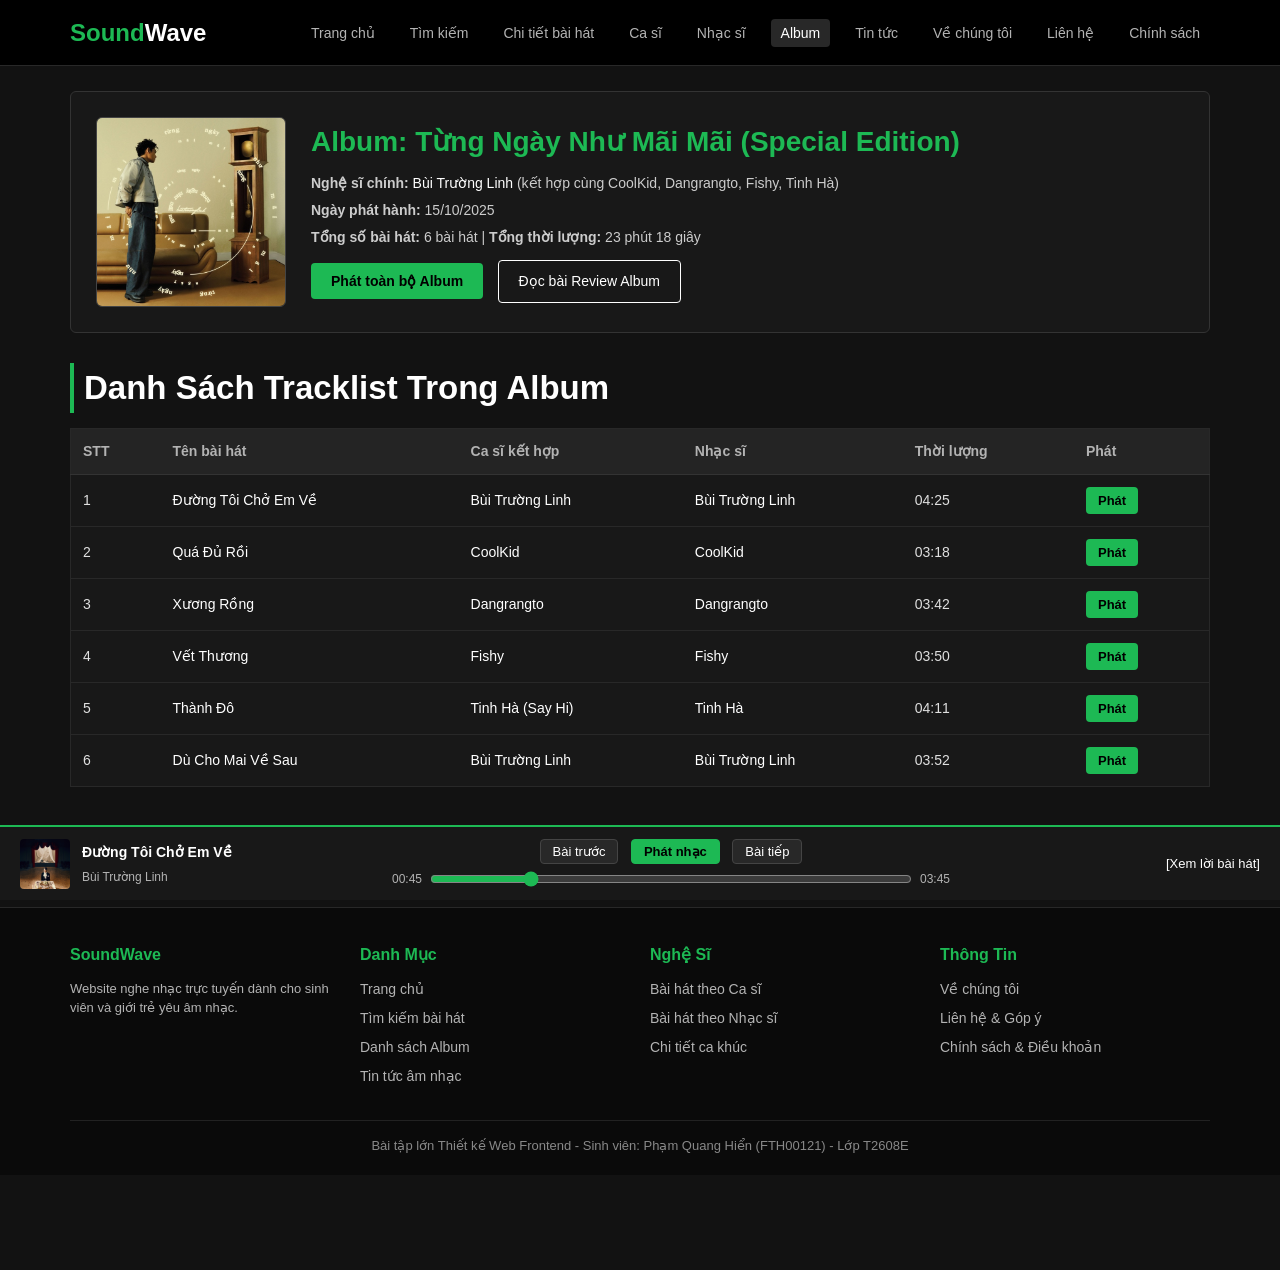
<file: album-songs.html>
<!DOCTYPE html>
<html lang="vi">
<head>
    <meta charset="UTF-8">
    <meta name="viewport" content="width=device-width, initial-scale=1.0">
    <title>SoundWave - Bài Hát Theo Album</title>
    <link rel="stylesheet" href="css/style.css">
</head>
<body>

    <header>
        <div class="container header-inner">
            <a href="index.html" class="logo">Sound<span>Wave</span></a>
            <button class="nut-menu-mobile" onclick="moMenuMobile()">Menu</button>
            <nav>
                <ul id="menu-chinh">
                    <li><a href="index.html">Trang chủ</a></li>
                    <li><a href="search.html">Tìm kiếm</a></li>
                    <li><a href="song-detail.html">Chi tiết bài hát</a></li>
                    <li><a href="artist-songs.html">Ca sĩ</a></li>
                    <li><a href="composer-songs.html">Nhạc sĩ</a></li>
                    <li><a href="album-songs.html" class="active">Album</a></li>
                    <li><a href="detail.html">Tin tức</a></li>
                    <li><a href="about.html">Về chúng tôi</a></li>
                    <li><a href="contact.html">Liên hệ</a></li>
                    <li><a href="policy-terms.html">Chính sách</a></li>
                </ul>
            </nav>
        </div>
    </header>

    <main class="container">
        <section class="thong-tin-dau-trang">
            <img src="img/tung-ngay-nhu-mai-mai.jpg" alt="Bìa Album" class="anh-bia-lon">
            <div class="chi-tiet-phai">
                <h1>Album: Từng Ngày Như Mãi Mãi (Special Edition)</h1>
                <p><strong>Nghệ sĩ chính:</strong> <a href="artist-songs.html">Bùi Trường Linh</a> (kết hợp cùng CoolKid, Dangrangto, Fishy, Tinh Hà)</p>
                <p><strong>Ngày phát hành:</strong> 15/10/2025</p>
                <p><strong>Tổng số bài hát:</strong> 6 bài hát | <strong>Tổng thời lượng:</strong> 23 phút 18 giây</p>
                <div style="margin-top: 12px;">
                    <button class="btn" onclick="phatNhac('Đường Tôi Chở Em Về', 'Bùi Trường Linh', 'img/som-nhu-vay.jpg')">Phát toàn bộ Album</button>
                    <a href="detail.html" class="btn-outline">Đọc bài Review Album</a>
                </div>
            </div>
        </section>

        <section>
            <div class="tieu-de-muc">
                <h2>Danh Sách Tracklist Trong Album</h2>
            </div>
            <table class="bang-nhac">
                <thead>
                    <tr>
                        <th>STT</th>
                        <th>Tên bài hát</th>
                        <th>Ca sĩ kết hợp</th>
                        <th>Nhạc sĩ</th>
                        <th>Thời lượng</th>
                        <th>Phát</th>
                    </tr>
                </thead>
                <tbody>
                    <tr>
                        <td>1</td>
                        <td><a href="song-detail.html">Đường Tôi Chở Em Về</a></td>
                        <td><a href="artist-songs.html">Bùi Trường Linh</a></td>
                        <td><a href="composer-songs.html">Bùi Trường Linh</a></td>
                        <td>04:25</td>
                        <td><button class="nut-play-nho" onclick="phatNhac('Đường Tôi Chở Em Về', 'Bùi Trường Linh', 'img/som-nhu-vay.jpg')">Phát</button></td>
                    </tr>
                    <tr>
                        <td>2</td>
                        <td><a href="song-detail.html">Quá Đủ Rồi</a></td>
                        <td><a href="artist-songs.html">CoolKid</a></td>
                        <td><a href="composer-songs.html">CoolKid</a></td>
                        <td>03:18</td>
                        <td><button class="nut-play-nho" onclick="phatNhac('Quá Đủ Rồi', 'CoolKid', 'img/coolkid-gia-nhu.jpg')">Phát</button></td>
                    </tr>
                    <tr>
                        <td>3</td>
                        <td><a href="song-detail.html">Xương Rồng</a></td>
                        <td><a href="artist-songs.html">Dangrangto</a></td>
                        <td><a href="composer-songs.html">Dangrangto</a></td>
                        <td>03:42</td>
                        <td><button class="nut-play-nho" onclick="phatNhac('Xương Rồng', 'Dangrangto', 'img/xuong-rong.jpg')">Phát</button></td>
                    </tr>
                    <tr>
                        <td>4</td>
                        <td><a href="song-detail.html">Vết Thương</a></td>
                        <td><a href="artist-songs.html">Fishy</a></td>
                        <td><a href="composer-songs.html">Fishy</a></td>
                        <td>03:50</td>
                        <td><button class="nut-play-nho" onclick="phatNhac('Vết Thương', 'Fishy', 'img/fishy-de-quen-em.jpg')">Phát</button></td>
                    </tr>
                    <tr>
                        <td>5</td>
                        <td><a href="song-detail.html">Thành Đô</a></td>
                        <td><a href="artist-songs.html">Tinh Hà (Say Hi)</a></td>
                        <td><a href="composer-songs.html">Tinh Hà</a></td>
                        <td>04:11</td>
                        <td><button class="nut-play-nho" onclick="phatNhac('Thành Đô', 'Tinh Hà', 'img/tinh-ha-say-hi.jpg')">Phát</button></td>
                    </tr>
                    <tr>
                        <td>6</td>
                        <td><a href="song-detail.html">Dù Cho Mai Về Sau</a></td>
                        <td><a href="artist-songs.html">Bùi Trường Linh</a></td>
                        <td><a href="composer-songs.html">Bùi Trường Linh</a></td>
                        <td>03:52</td>
                        <td><button class="nut-play-nho" onclick="phatNhac('Dù Cho Mai Về Sau', 'Bùi Trường Linh', 'img/du-cho-mai-ve-sau.jpg')">Phát</button></td>
                    </tr>
                </tbody>
            </table>
        </section>
    </main>
    <footer>
        <div class="container">
            <div class="footer-cols">
                <div class="footer-col">
                    <h4>SoundWave</h4>
                    <p style="font-size: 13px; color: #b3b3b3;">Website nghe nhạc trực tuyến dành cho sinh viên và giới trẻ yêu âm nhạc.</p>
                </div>
                <div class="footer-col">
                    <h4>Danh Mục</h4>
                    <ul>
                        <li><a href="index.html">Trang chủ</a></li>
                        <li><a href="search.html">Tìm kiếm bài hát</a></li>
                        <li><a href="album-songs.html">Danh sách Album</a></li>
                        <li><a href="detail.html">Tin tức âm nhạc</a></li>
                    </ul>
                </div>
                <div class="footer-col">
                    <h4>Nghệ Sĩ</h4>
                    <ul>
                        <li><a href="artist-songs.html">Bài hát theo Ca sĩ</a></li>
                        <li><a href="composer-songs.html">Bài hát theo Nhạc sĩ</a></li>
                        <li><a href="song-detail.html">Chi tiết ca khúc</a></li>
                    </ul>
                </div>
                <div class="footer-col">
                    <h4>Thông Tin</h4>
                    <ul>
                        <li><a href="about.html">Về chúng tôi</a></li>
                        <li><a href="contact.html">Liên hệ & Góp ý</a></li>
                        <li><a href="policy-terms.html">Chính sách & Điều khoản</a></li>
                    </ul>
                </div>
            </div>
            <div class="ban-quyen">
                <p>Bài tập lớn Thiết kế Web Frontend - Sinh viên: Phạm Quang Hiển (FTH00121) - Lớp T2608E</p>
            </div>
        </div>
    </footer>

    <aside class="thanh-nhac-day">
        <div class="player-trai">
            <img id="player-anh" src="img/som-nhu-vay.jpg" alt="Ảnh bài hát">
            <div>
                <div><a href="song-detail.html" id="player-ten-bai" style="font-weight: bold; font-size: 14px;">Đường Tôi Chở Em Về</a></div>
                <div><a href="artist-songs.html" id="player-ca-si" style="font-size: 12px; color: #b3b3b3;">Bùi Trường Linh</a></div>
            </div>
        </div>
        <div class="player-giua">
            <div class="cum-nut-player">
                <button onclick="phatNhac('Quá Đủ Rồi', 'CoolKid', 'img/coolkid-gia-nhu.jpg')">Bài trước</button>
                <button id="nut-play-chinh" class="nut-chinh" onclick="bamNutPlay()">Phát nhạc</button>
                <button onclick="phatNhac('Xương Rồng', 'Dangrangto', 'img/xuong-rong.jpg')">Bài tiếp</button>
            </div>
            <div class="thanh-tien-trinh-box">
                <span id="thoi-gian-chay">00:45</span>
                <input type="range" id="thanh-tien-trinh" class="thanh-am-luong" min="0" max="225" value="45">
                <span>03:45</span>
            </div>
        </div>
        <div class="player-phai">
            <a href="song-detail.html">[Xem lời bài hát]</a>
        </div>
    </aside>

    <script src="js/main.js"></script>
</body>
</html>
</file>
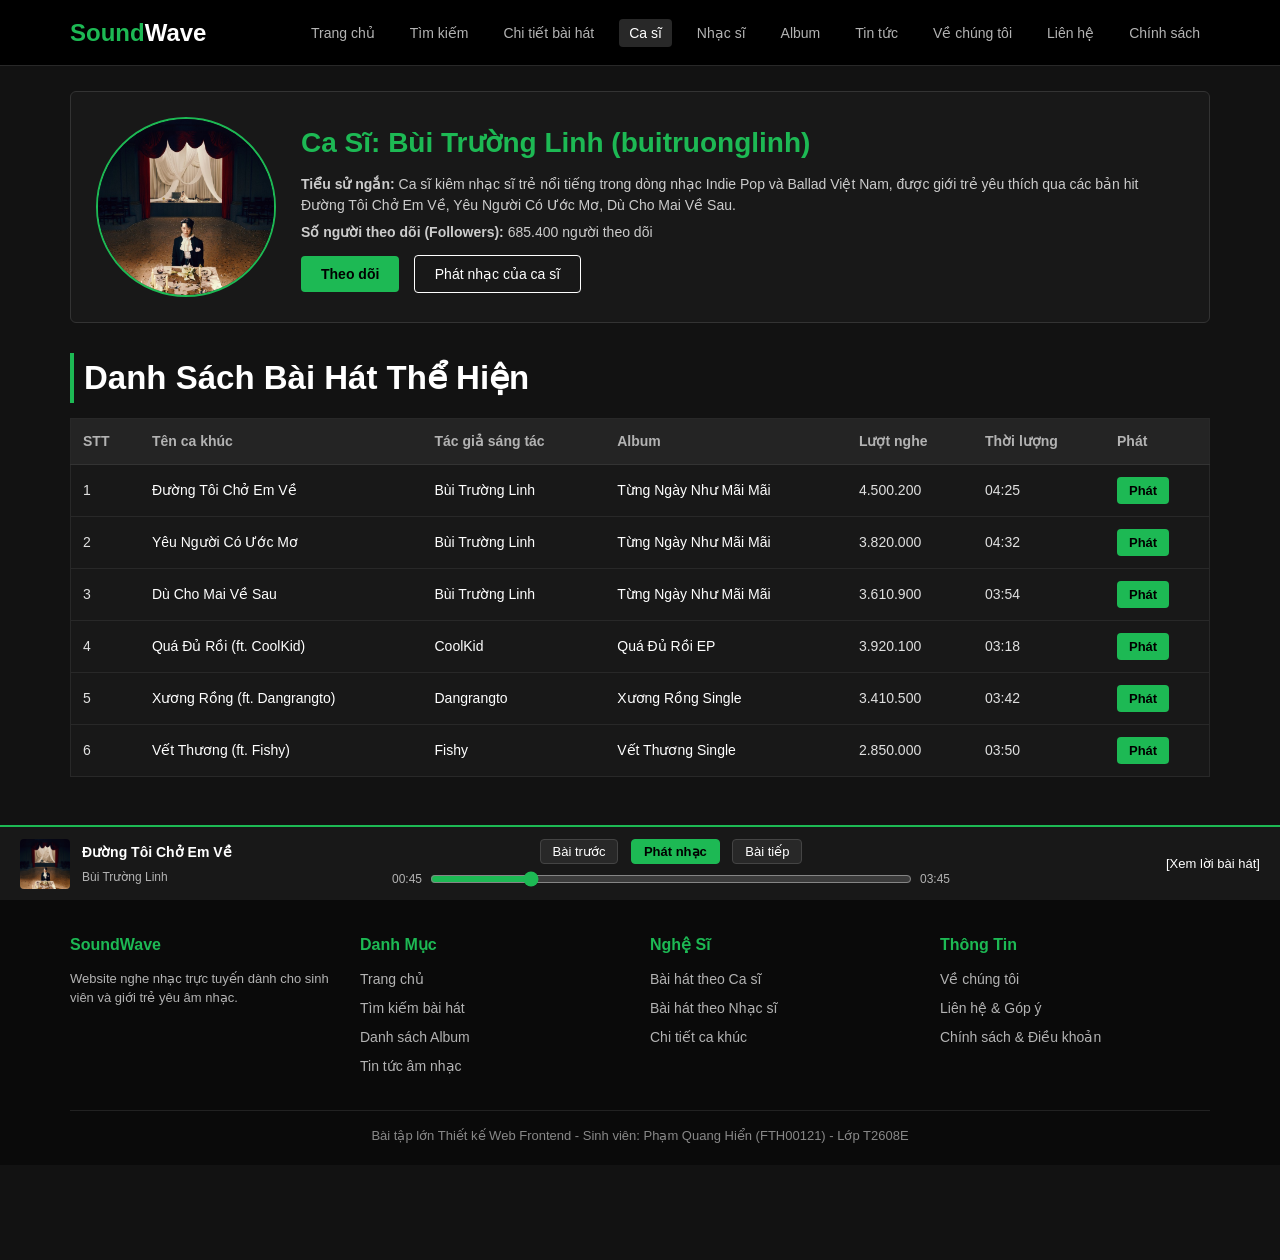
<file: artist-songs.html>
<!DOCTYPE html>
<html lang="vi">
<head>
    <meta charset="UTF-8">
    <meta name="viewport" content="width=device-width, initial-scale=1.0">
    <title>SoundWave - Bài Hát Theo Ca Sĩ</title>
    <link rel="stylesheet" href="css/style.css">
</head>
<body>

    <header>
        <div class="container header-inner">
            <a href="index.html" class="logo">Sound<span>Wave</span></a>
            <button class="nut-menu-mobile" onclick="moMenuMobile()">Menu</button>
            <nav>
                <ul id="menu-chinh">
                    <li><a href="index.html">Trang chủ</a></li>
                    <li><a href="search.html">Tìm kiếm</a></li>
                    <li><a href="song-detail.html">Chi tiết bài hát</a></li>
                    <li><a href="artist-songs.html" class="active">Ca sĩ</a></li>
                    <li><a href="composer-songs.html">Nhạc sĩ</a></li>
                    <li><a href="album-songs.html">Album</a></li>
                    <li><a href="detail.html">Tin tức</a></li>
                    <li><a href="about.html">Về chúng tôi</a></li>
                    <li><a href="contact.html">Liên hệ</a></li>
                    <li><a href="policy-terms.html">Chính sách</a></li>
                </ul>
            </nav>
        </div>
    </header>

    <main class="container">
        <section class="thong-tin-dau-trang">
            <img src="img/som-nhu-vay.jpg" alt="Bùi Trường Linh" class="anh-tron-lon">
            <div class="chi-tiet-phai">
                <h1>Ca Sĩ: Bùi Trường Linh (buitruonglinh)</h1>
                <p><strong>Tiểu sử ngắn:</strong> Ca sĩ kiêm nhạc sĩ trẻ nổi tiếng trong dòng nhạc Indie Pop và Ballad Việt Nam, được giới trẻ yêu thích qua các bản hit Đường Tôi Chở Em Về, Yêu Người Có Ước Mơ, Dù Cho Mai Về Sau.</p>
                <p><strong>Số người theo dõi (Followers):</strong> 685.400 người theo dõi</p>
                <div style="margin-top: 12px;">
                    <button class="btn" onclick="theoDoiCaSi(this)">Theo dõi</button>
                    <button class="btn-outline" onclick="phatNhac('Đường Tôi Chở Em Về', 'Bùi Trường Linh', 'img/som-nhu-vay.jpg')">Phát nhạc của ca sĩ</button>
                </div>
            </div>
        </section>

        <section>
            <div class="tieu-de-muc">
                <h2>Danh Sách Bài Hát Thể Hiện</h2>
            </div>
            <table class="bang-nhac">
                <thead>
                    <tr>
                        <th>STT</th>
                        <th>Tên ca khúc</th>
                        <th>Tác giả sáng tác</th>
                        <th>Album</th>
                        <th>Lượt nghe</th>
                        <th>Thời lượng</th>
                        <th>Phát</th>
                    </tr>
                </thead>
                <tbody>
                    <tr>
                        <td>1</td>
                        <td><a href="song-detail.html">Đường Tôi Chở Em Về</a></td>
                        <td><a href="composer-songs.html">Bùi Trường Linh</a></td>
                        <td><a href="album-songs.html">Từng Ngày Như Mãi Mãi</a></td>
                        <td>4.500.200</td>
                        <td>04:25</td>
                        <td><button class="nut-play-nho" onclick="phatNhac('Đường Tôi Chở Em Về', 'Bùi Trường Linh', 'img/som-nhu-vay.jpg')">Phát</button></td>
                    </tr>
                    <tr>
                        <td>2</td>
                        <td><a href="song-detail.html">Yêu Người Có Ước Mơ</a></td>
                        <td><a href="composer-songs.html">Bùi Trường Linh</a></td>
                        <td><a href="album-songs.html">Từng Ngày Như Mãi Mãi</a></td>
                        <td>3.820.000</td>
                        <td>04:32</td>
                        <td><button class="nut-play-nho" onclick="phatNhac('Yêu Người Có Ước Mơ', 'Bùi Trường Linh', 'img/yeu-nguoi-co-uoc-mo.jpg')">Phát</button></td>
                    </tr>
                    <tr>
                        <td>3</td>
                        <td><a href="song-detail.html">Dù Cho Mai Về Sau</a></td>
                        <td><a href="composer-songs.html">Bùi Trường Linh</a></td>
                        <td><a href="album-songs.html">Từng Ngày Như Mãi Mãi</a></td>
                        <td>3.610.900</td>
                        <td>03:54</td>
                        <td><button class="nut-play-nho" onclick="phatNhac('Dù Cho Mai Về Sau', 'Bùi Trường Linh', 'img/du-cho-mai-ve-sau.jpg')">Phát</button></td>
                    </tr>
                    <tr>
                        <td>4</td>
                        <td><a href="song-detail.html">Quá Đủ Rồi (ft. CoolKid)</a></td>
                        <td><a href="composer-songs.html">CoolKid</a></td>
                        <td><a href="album-songs.html">Quá Đủ Rồi EP</a></td>
                        <td>3.920.100</td>
                        <td>03:18</td>
                        <td><button class="nut-play-nho" onclick="phatNhac('Quá Đủ Rồi', 'CoolKid', 'img/coolkid-gia-nhu.jpg')">Phát</button></td>
                    </tr>
                    <tr>
                        <td>5</td>
                        <td><a href="song-detail.html">Xương Rồng (ft. Dangrangto)</a></td>
                        <td><a href="composer-songs.html">Dangrangto</a></td>
                        <td><a href="album-songs.html">Xương Rồng Single</a></td>
                        <td>3.410.500</td>
                        <td>03:42</td>
                        <td><button class="nut-play-nho" onclick="phatNhac('Xương Rồng', 'Dangrangto', 'img/xuong-rong.jpg')">Phát</button></td>
                    </tr>
                    <tr>
                        <td>6</td>
                        <td><a href="song-detail.html">Vết Thương (ft. Fishy)</a></td>
                        <td><a href="composer-songs.html">Fishy</a></td>
                        <td><a href="album-songs.html">Vết Thương Single</a></td>
                        <td>2.850.000</td>
                        <td>03:50</td>
                        <td><button class="nut-play-nho" onclick="phatNhac('Vết Thương', 'Fishy', 'img/fishy-de-quen-em.jpg')">Phát</button></td>
                    </tr>
                </tbody>
            </table>
        </section>
    </main>
    <footer>
        <div class="container">
            <div class="footer-cols">
                <div class="footer-col">
                    <h4>SoundWave</h4>
                    <p style="font-size: 13px; color: #b3b3b3;">Website nghe nhạc trực tuyến dành cho sinh viên và giới trẻ yêu âm nhạc.</p>
                </div>
                <div class="footer-col">
                    <h4>Danh Mục</h4>
                    <ul>
                        <li><a href="index.html">Trang chủ</a></li>
                        <li><a href="search.html">Tìm kiếm bài hát</a></li>
                        <li><a href="album-songs.html">Danh sách Album</a></li>
                        <li><a href="detail.html">Tin tức âm nhạc</a></li>
                    </ul>
                </div>
                <div class="footer-col">
                    <h4>Nghệ Sĩ</h4>
                    <ul>
                        <li><a href="artist-songs.html">Bài hát theo Ca sĩ</a></li>
                        <li><a href="composer-songs.html">Bài hát theo Nhạc sĩ</a></li>
                        <li><a href="song-detail.html">Chi tiết ca khúc</a></li>
                    </ul>
                </div>
                <div class="footer-col">
                    <h4>Thông Tin</h4>
                    <ul>
                        <li><a href="about.html">Về chúng tôi</a></li>
                        <li><a href="contact.html">Liên hệ & Góp ý</a></li>
                        <li><a href="policy-terms.html">Chính sách & Điều khoản</a></li>
                    </ul>
                </div>
            </div>
            <div class="ban-quyen">
                <p>Bài tập lớn Thiết kế Web Frontend - Sinh viên: Phạm Quang Hiển (FTH00121) - Lớp T2608E</p>
            </div>
        </div>
    </footer>

    <aside class="thanh-nhac-day">
        <div class="player-trai">
            <img id="player-anh" src="img/som-nhu-vay.jpg" alt="Ảnh bài hát">
            <div>
                <div><a href="song-detail.html" id="player-ten-bai" style="font-weight: bold; font-size: 14px;">Đường Tôi Chở Em Về</a></div>
                <div><a href="artist-songs.html" id="player-ca-si" style="font-size: 12px; color: #b3b3b3;">Bùi Trường Linh</a></div>
            </div>
        </div>
        <div class="player-giua">
            <div class="cum-nut-player">
                <button onclick="phatNhac('Quá Đủ Rồi', 'CoolKid', 'img/coolkid-gia-nhu.jpg')">Bài trước</button>
                <button id="nut-play-chinh" class="nut-chinh" onclick="bamNutPlay()">Phát nhạc</button>
                <button onclick="phatNhac('Xương Rồng', 'Dangrangto', 'img/xuong-rong.jpg')">Bài tiếp</button>
            </div>
            <div class="thanh-tien-trinh-box">
                <span id="thoi-gian-chay">00:45</span>
                <input type="range" id="thanh-tien-trinh" class="thanh-am-luong" min="0" max="225" value="45">
                <span>03:45</span>
            </div>
        </div>
        <div class="player-phai">
            <a href="song-detail.html">[Xem lời bài hát]</a>
        </div>
    </aside>

    <script src="js/main.js"></script>
</body>
</html>
</file>
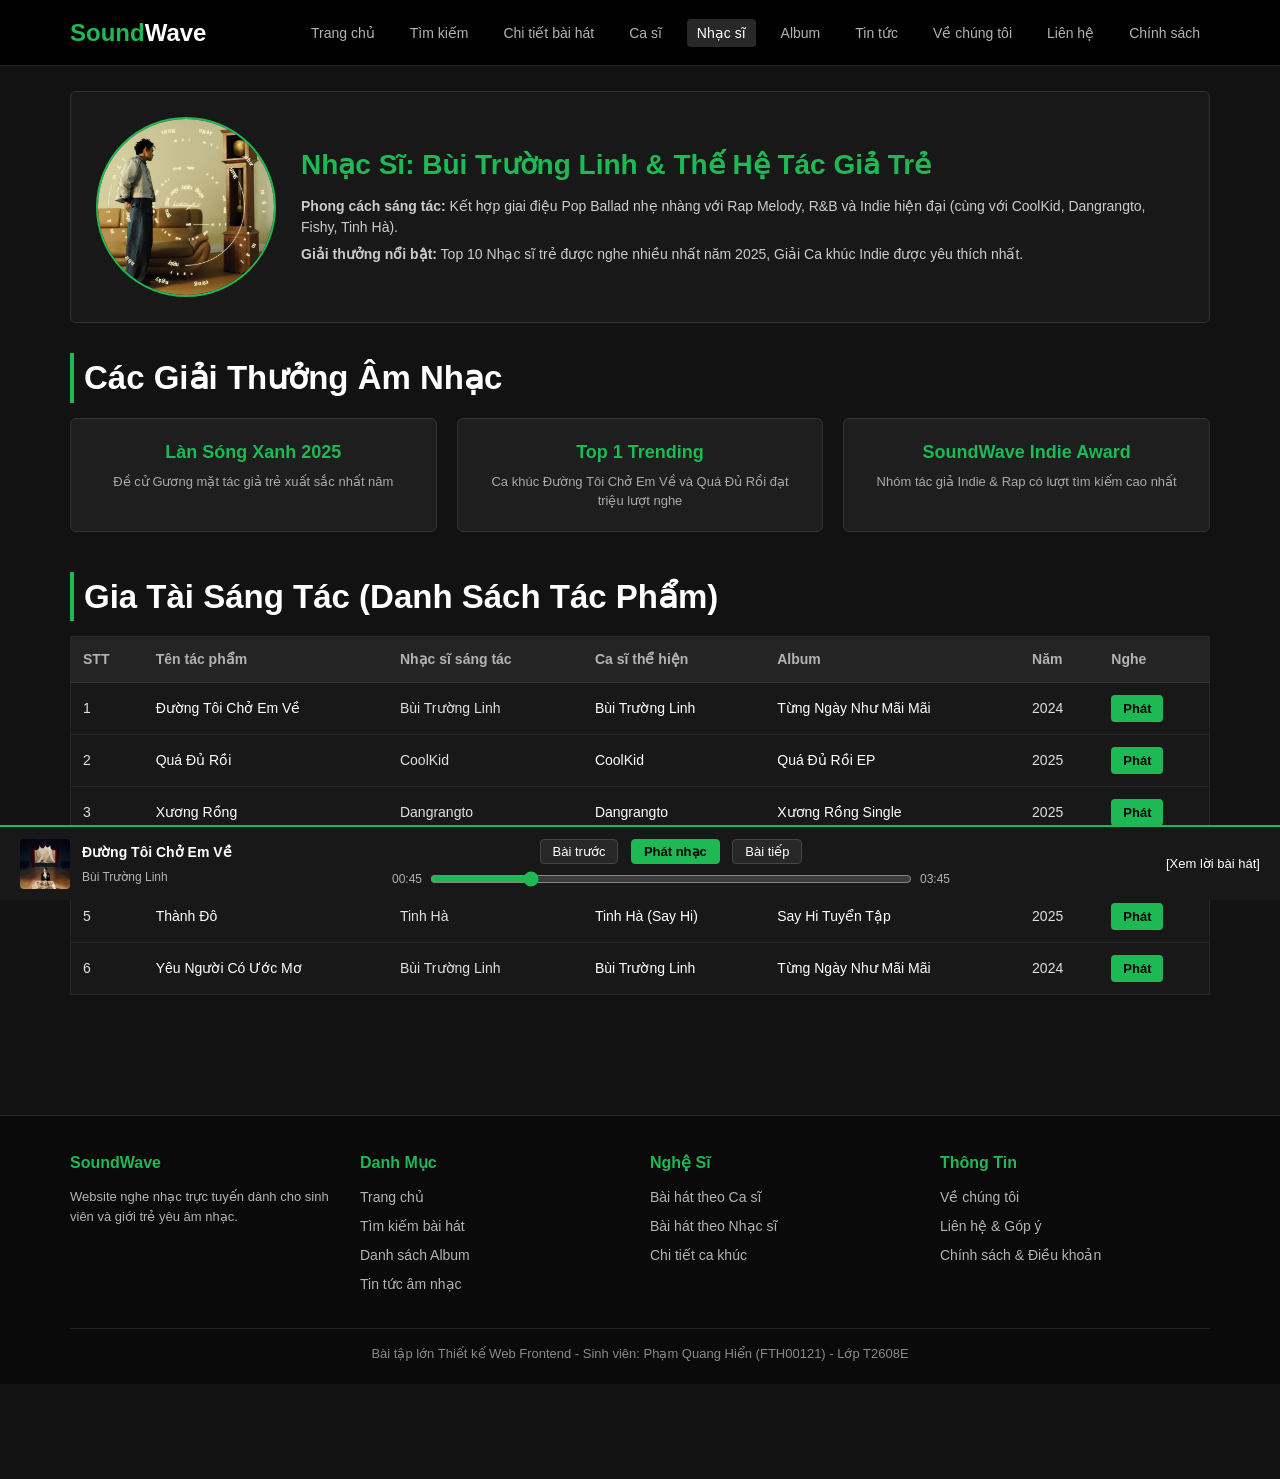
<file: composer-songs.html>
<!DOCTYPE html>
<html lang="vi">
<head>
    <meta charset="UTF-8">
    <meta name="viewport" content="width=device-width, initial-scale=1.0">
    <title>SoundWave - Bài Hát Theo Nhạc Sĩ</title>
    <link rel="stylesheet" href="css/style.css">
</head>
<body>

    <header>
        <div class="container header-inner">
            <a href="index.html" class="logo">Sound<span>Wave</span></a>
            <button class="nut-menu-mobile" onclick="moMenuMobile()">Menu</button>
            <nav>
                <ul id="menu-chinh">
                    <li><a href="index.html">Trang chủ</a></li>
                    <li><a href="search.html">Tìm kiếm</a></li>
                    <li><a href="song-detail.html">Chi tiết bài hát</a></li>
                    <li><a href="artist-songs.html">Ca sĩ</a></li>
                    <li><a href="composer-songs.html" class="active">Nhạc sĩ</a></li>
                    <li><a href="album-songs.html">Album</a></li>
                    <li><a href="detail.html">Tin tức</a></li>
                    <li><a href="about.html">Về chúng tôi</a></li>
                    <li><a href="contact.html">Liên hệ</a></li>
                    <li><a href="policy-terms.html">Chính sách</a></li>
                </ul>
            </nav>
        </div>
    </header>

    <main class="container">
        <section class="thong-tin-dau-trang">
            <img src="img/tung-ngay-nhu-mai-mai.jpg" alt="Nhạc sĩ Bùi Trường Linh" class="anh-tron-lon">
            <div class="chi-tiet-phai">
                <h1>Nhạc Sĩ: Bùi Trường Linh & Thế Hệ Tác Giả Trẻ</h1>
                <p><strong>Phong cách sáng tác:</strong> Kết hợp giai điệu Pop Ballad nhẹ nhàng với Rap Melody, R&B và Indie hiện đại (cùng với CoolKid, Dangrangto, Fishy, Tinh Hà).</p>
                <p><strong>Giải thưởng nổi bật:</strong> Top 10 Nhạc sĩ trẻ được nghe nhiều nhất năm 2025, Giải Ca khúc Indie được yêu thích nhất.</p>
            </div>
        </section>

        <section>
            <div class="tieu-de-muc">
                <h2>Các Giải Thưởng Âm Nhạc</h2>
            </div>
            <div class="luoi-3-cot">
                <div class="the-danh-muc">
                    <h3>Làn Sóng Xanh 2025</h3>
                    <p>Đề cử Gương mặt tác giả trẻ xuất sắc nhất năm</p>
                </div>
                <div class="the-danh-muc">
                    <h3>Top 1 Trending</h3>
                    <p>Ca khúc Đường Tôi Chở Em Về và Quá Đủ Rồi đạt triệu lượt nghe</p>
                </div>
                <div class="the-danh-muc">
                    <h3>SoundWave Indie Award</h3>
                    <p>Nhóm tác giả Indie & Rap có lượt tìm kiếm cao nhất</p>
                </div>
            </div>
        </section>

        <section>
            <div class="tieu-de-muc">
                <h2>Gia Tài Sáng Tác (Danh Sách Tác Phẩm)</h2>
            </div>
            <table class="bang-nhac">
                <thead>
                    <tr>
                        <th>STT</th>
                        <th>Tên tác phẩm</th>
                        <th>Nhạc sĩ sáng tác</th>
                        <th>Ca sĩ thể hiện</th>
                        <th>Album</th>
                        <th>Năm</th>
                        <th>Nghe</th>
                    </tr>
                </thead>
                <tbody>
                    <tr>
                        <td>1</td>
                        <td><a href="song-detail.html">Đường Tôi Chở Em Về</a></td>
                        <td>Bùi Trường Linh</td>
                        <td><a href="artist-songs.html">Bùi Trường Linh</a></td>
                        <td><a href="album-songs.html">Từng Ngày Như Mãi Mãi</a></td>
                        <td>2024</td>
                        <td><button class="nut-play-nho" onclick="phatNhac('Đường Tôi Chở Em Về', 'Bùi Trường Linh', 'img/som-nhu-vay.jpg')">Phát</button></td>
                    </tr>
                    <tr>
                        <td>2</td>
                        <td><a href="song-detail.html">Quá Đủ Rồi</a></td>
                        <td>CoolKid</td>
                        <td><a href="artist-songs.html">CoolKid</a></td>
                        <td><a href="album-songs.html">Quá Đủ Rồi EP</a></td>
                        <td>2025</td>
                        <td><button class="nut-play-nho" onclick="phatNhac('Quá Đủ Rồi', 'CoolKid', 'img/coolkid-gia-nhu.jpg')">Phát</button></td>
                    </tr>
                    <tr>
                        <td>3</td>
                        <td><a href="song-detail.html">Xương Rồng</a></td>
                        <td>Dangrangto</td>
                        <td><a href="artist-songs.html">Dangrangto</a></td>
                        <td><a href="album-songs.html">Xương Rồng Single</a></td>
                        <td>2025</td>
                        <td><button class="nut-play-nho" onclick="phatNhac('Xương Rồng', 'Dangrangto', 'img/xuong-rong.jpg')">Phát</button></td>
                    </tr>
                    <tr>
                        <td>4</td>
                        <td><a href="song-detail.html">Vết Thương</a></td>
                        <td>Fishy</td>
                        <td><a href="artist-songs.html">Fishy</a></td>
                        <td><a href="album-songs.html">Vết Thương Single</a></td>
                        <td>2025</td>
                        <td><button class="nut-play-nho" onclick="phatNhac('Vết Thương', 'Fishy', 'img/fishy-de-quen-em.jpg')">Phát</button></td>
                    </tr>
                    <tr>
                        <td>5</td>
                        <td><a href="song-detail.html">Thành Đô</a></td>
                        <td>Tinh Hà</td>
                        <td><a href="artist-songs.html">Tinh Hà (Say Hi)</a></td>
                        <td><a href="album-songs.html">Say Hi Tuyển Tập</a></td>
                        <td>2025</td>
                        <td><button class="nut-play-nho" onclick="phatNhac('Thành Đô', 'Tinh Hà', 'img/tinh-ha-say-hi.jpg')">Phát</button></td>
                    </tr>
                    <tr>
                        <td>6</td>
                        <td><a href="song-detail.html">Yêu Người Có Ước Mơ</a></td>
                        <td>Bùi Trường Linh</td>
                        <td><a href="artist-songs.html">Bùi Trường Linh</a></td>
                        <td><a href="album-songs.html">Từng Ngày Như Mãi Mãi</a></td>
                        <td>2024</td>
                        <td><button class="nut-play-nho" onclick="phatNhac('Yêu Người Có Ước Mơ', 'Bùi Trường Linh', 'img/yeu-nguoi-co-uoc-mo.jpg')">Phát</button></td>
                    </tr>
                </tbody>
            </table>
        </section>
    </main>
    <footer>
        <div class="container">
            <div class="footer-cols">
                <div class="footer-col">
                    <h4>SoundWave</h4>
                    <p style="font-size: 13px; color: #b3b3b3;">Website nghe nhạc trực tuyến dành cho sinh viên và giới trẻ yêu âm nhạc.</p>
                </div>
                <div class="footer-col">
                    <h4>Danh Mục</h4>
                    <ul>
                        <li><a href="index.html">Trang chủ</a></li>
                        <li><a href="search.html">Tìm kiếm bài hát</a></li>
                        <li><a href="album-songs.html">Danh sách Album</a></li>
                        <li><a href="detail.html">Tin tức âm nhạc</a></li>
                    </ul>
                </div>
                <div class="footer-col">
                    <h4>Nghệ Sĩ</h4>
                    <ul>
                        <li><a href="artist-songs.html">Bài hát theo Ca sĩ</a></li>
                        <li><a href="composer-songs.html">Bài hát theo Nhạc sĩ</a></li>
                        <li><a href="song-detail.html">Chi tiết ca khúc</a></li>
                    </ul>
                </div>
                <div class="footer-col">
                    <h4>Thông Tin</h4>
                    <ul>
                        <li><a href="about.html">Về chúng tôi</a></li>
                        <li><a href="contact.html">Liên hệ & Góp ý</a></li>
                        <li><a href="policy-terms.html">Chính sách & Điều khoản</a></li>
                    </ul>
                </div>
            </div>
            <div class="ban-quyen">
                <p>Bài tập lớn Thiết kế Web Frontend - Sinh viên: Phạm Quang Hiển (FTH00121) - Lớp T2608E</p>
            </div>
        </div>
    </footer>

    <aside class="thanh-nhac-day">
        <div class="player-trai">
            <img id="player-anh" src="img/som-nhu-vay.jpg" alt="Ảnh bài hát">
            <div>
                <div><a href="song-detail.html" id="player-ten-bai" style="font-weight: bold; font-size: 14px;">Đường Tôi Chở Em Về</a></div>
                <div><a href="artist-songs.html" id="player-ca-si" style="font-size: 12px; color: #b3b3b3;">Bùi Trường Linh</a></div>
            </div>
        </div>
        <div class="player-giua">
            <div class="cum-nut-player">
                <button onclick="phatNhac('Quá Đủ Rồi', 'CoolKid', 'img/coolkid-gia-nhu.jpg')">Bài trước</button>
                <button id="nut-play-chinh" class="nut-chinh" onclick="bamNutPlay()">Phát nhạc</button>
                <button onclick="phatNhac('Xương Rồng', 'Dangrangto', 'img/xuong-rong.jpg')">Bài tiếp</button>
            </div>
            <div class="thanh-tien-trinh-box">
                <span id="thoi-gian-chay">00:45</span>
                <input type="range" id="thanh-tien-trinh" class="thanh-am-luong" min="0" max="225" value="45">
                <span>03:45</span>
            </div>
        </div>
        <div class="player-phai">
            <a href="song-detail.html">[Xem lời bài hát]</a>
        </div>
    </aside>

    <script src="js/main.js"></script>
</body>
</html>
</file>
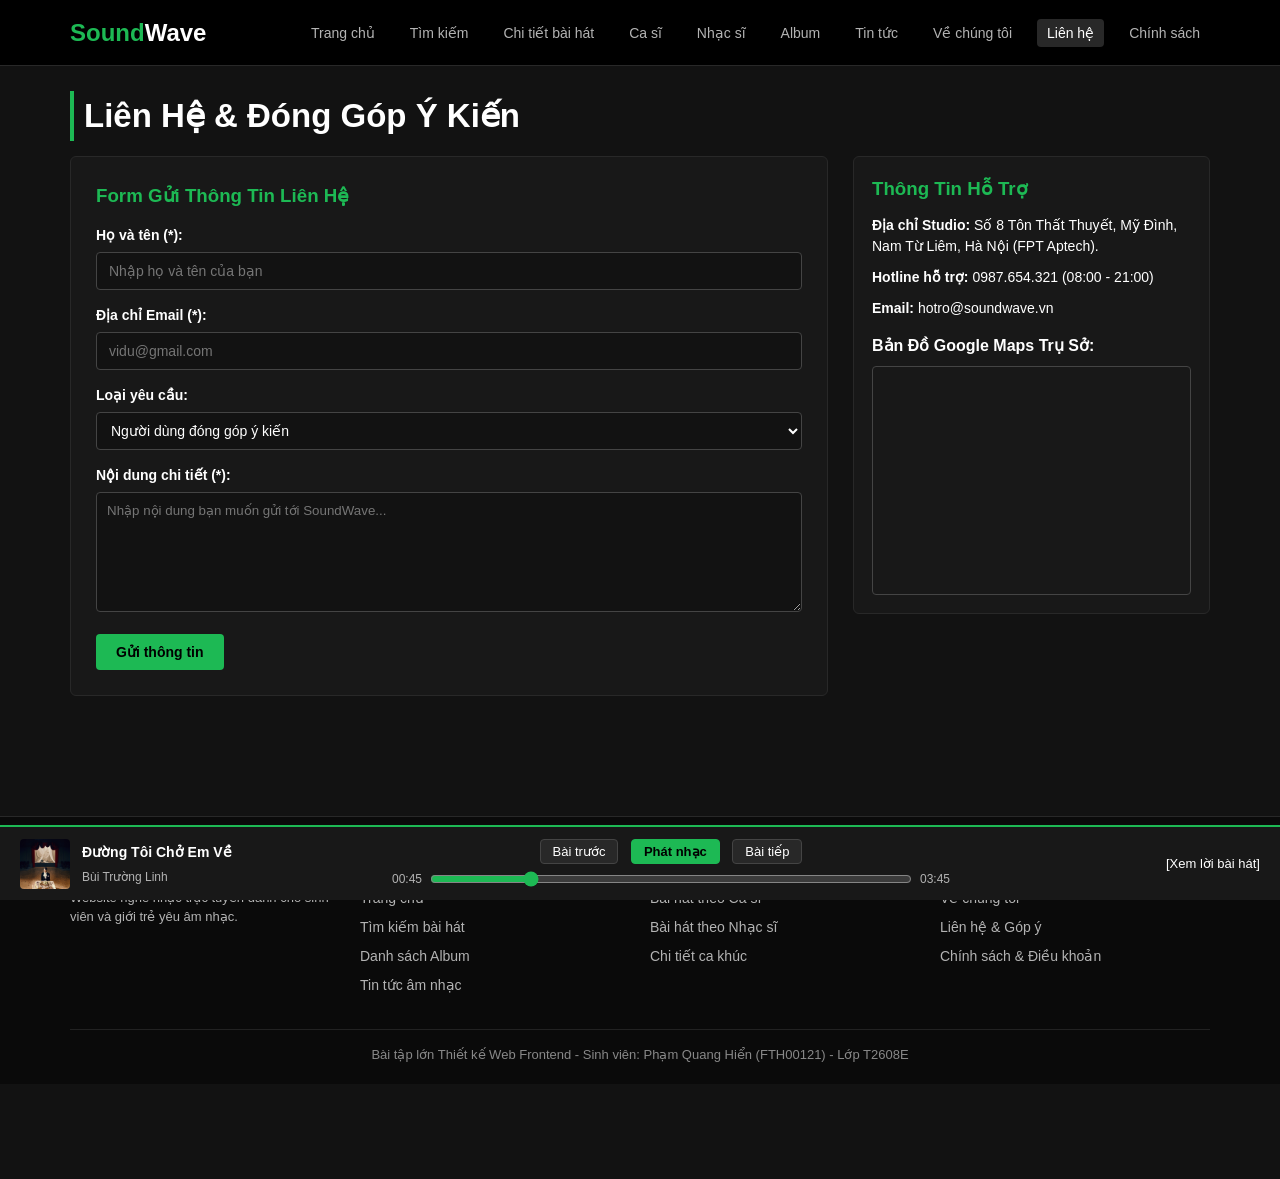
<file: contact.html>
<!DOCTYPE html>
<html lang="vi">
<head>
    <meta charset="UTF-8">
    <meta name="viewport" content="width=device-width, initial-scale=1.0">
    <title>SoundWave - Liên Hệ & Đóng Góp</title>
    <link rel="stylesheet" href="css/style.css">
</head>
<body>

    <header>
        <div class="container header-inner">
            <a href="index.html" class="logo">Sound<span>Wave</span></a>
            <button class="nut-menu-mobile" onclick="moMenuMobile()">Menu</button>
            <nav>
                <ul id="menu-chinh">
                    <li><a href="index.html">Trang chủ</a></li>
                    <li><a href="search.html">Tìm kiếm</a></li>
                    <li><a href="song-detail.html">Chi tiết bài hát</a></li>
                    <li><a href="artist-songs.html">Ca sĩ</a></li>
                    <li><a href="composer-songs.html">Nhạc sĩ</a></li>
                    <li><a href="album-songs.html">Album</a></li>
                    <li><a href="detail.html">Tin tức</a></li>
                    <li><a href="about.html">Về chúng tôi</a></li>
                    <li><a href="contact.html" class="active">Liên hệ</a></li>
                    <li><a href="policy-terms.html">Chính sách</a></li>
                </ul>
            </nav>
        </div>
    </header>

    <main class="container">
        <div class="tieu-de-muc">
            <h2>Liên Hệ & Đóng Góp Ý Kiến</h2>
        </div>

        <div class="bo-cuc-2-cot">
            <section class="cot-chinh bai-viet-box">
                <h3 style="margin-bottom: 15px; color: #1db954;">Form Gửi Thông Tin Liên Hệ</h3>
                <form id="form-lien-he" onsubmit="return guiLienHe()">
                    <div class="nhom-form">
                        <label for="ho-ten">Họ và tên (*):</label>
                        <input type="text" id="ho-ten" class="o-nhap" placeholder="Nhập họ và tên của bạn">
                    </div>
                    <div class="nhom-form">
                        <label for="email-lien-he">Địa chỉ Email (*):</label>
                        <input type="email" id="email-lien-he" class="o-nhap" placeholder="vidu@gmail.com">
                    </div>
                    <div class="nhom-form">
                        <label for="loai-yeu-cau">Loại yêu cầu:</label>
                        <select id="loai-yeu-cau" class="o-chon" style="width: 100%;">
                            <option value="gop-y">Người dùng đóng góp ý kiến</option>
                            <option value="hop-tac">Nghệ sĩ gửi nhạc hợp tác</option>
                            <option value="ban-quyen">Báo cáo lỗi bài hát / Bản quyền</option>
                        </select>
                    </div>
                    <div class="nhom-form">
                        <label for="noi-dung-gop-y">Nội dung chi tiết (*):</label>
                        <textarea id="noi-dung-gop-y" placeholder="Nhập nội dung bạn muốn gửi tới SoundWave..."></textarea>
                    </div>
                    <button type="submit" class="btn">Gửi thông tin</button>
                </form>
            </section>

            <aside class="cot-phu">
                <h3 style="margin-bottom: 12px; color: #1db954;">Thông Tin Hỗ Trợ</h3>
                <p style="font-size: 14px; margin-bottom: 10px;"><strong>Địa chỉ Studio:</strong> Số 8 Tôn Thất Thuyết, Mỹ Đình, Nam Từ Liêm, Hà Nội (FPT Aptech).</p>
                <p style="font-size: 14px; margin-bottom: 10px;"><strong>Hotline hỗ trợ:</strong> 0987.654.321 (08:00 - 21:00)</p>
                <p style="font-size: 14px; margin-bottom: 15px;"><strong>Email:</strong> hotro@soundwave.vn</p>

                <h4 style="margin-bottom: 8px;">Bản Đồ Google Maps Trụ Sở:</h4>
                <div style="border: 1px solid #444444; border-radius: 4px; overflow: hidden;">
                    <iframe src="https://www.google.com/maps/embed?pb=!1m18!1m12!1m3!1d3724.096814183571!2d105.7800937149326!3d21.028811885998316!2m3!1f0!2f0!3f0!3m2!1i1024!2i768!4f13.1!3m3!1m2!1s0x3135ab4cd0c66f05%3A0xea31563511af2e54!2zOCBUw7RuIFRo4bqldCBUaHV54bq_dCwgTeG7uSDEkMOsbmgsIEPhuqd1IEdp4bqleSwgSMOgIE7hu5lp!5e0!3m2!1svi!2s!4v1680000000000!5m2!1svi!2s" width="100%" height="220" style="border:0;" allowfullscreen="" loading="lazy"></iframe>
                </div>
            </aside>
        </div>
    </main>
    <footer>
        <div class="container">
            <div class="footer-cols">
                <div class="footer-col">
                    <h4>SoundWave</h4>
                    <p style="font-size: 13px; color: #b3b3b3;">Website nghe nhạc trực tuyến dành cho sinh viên và giới trẻ yêu âm nhạc.</p>
                </div>
                <div class="footer-col">
                    <h4>Danh Mục</h4>
                    <ul>
                        <li><a href="index.html">Trang chủ</a></li>
                        <li><a href="search.html">Tìm kiếm bài hát</a></li>
                        <li><a href="album-songs.html">Danh sách Album</a></li>
                        <li><a href="detail.html">Tin tức âm nhạc</a></li>
                    </ul>
                </div>
                <div class="footer-col">
                    <h4>Nghệ Sĩ</h4>
                    <ul>
                        <li><a href="artist-songs.html">Bài hát theo Ca sĩ</a></li>
                        <li><a href="composer-songs.html">Bài hát theo Nhạc sĩ</a></li>
                        <li><a href="song-detail.html">Chi tiết ca khúc</a></li>
                    </ul>
                </div>
                <div class="footer-col">
                    <h4>Thông Tin</h4>
                    <ul>
                        <li><a href="about.html">Về chúng tôi</a></li>
                        <li><a href="contact.html">Liên hệ & Góp ý</a></li>
                        <li><a href="policy-terms.html">Chính sách & Điều khoản</a></li>
                    </ul>
                </div>
            </div>
            <div class="ban-quyen">
                <p>Bài tập lớn Thiết kế Web Frontend - Sinh viên: Phạm Quang Hiển (FTH00121) - Lớp T2608E</p>
            </div>
        </div>
    </footer>

    <aside class="thanh-nhac-day">
        <div class="player-trai">
            <img id="player-anh" src="img/som-nhu-vay.jpg" alt="Ảnh bài hát">
            <div>
                <div><a href="song-detail.html" id="player-ten-bai" style="font-weight: bold; font-size: 14px;">Đường Tôi Chở Em Về</a></div>
                <div><a href="artist-songs.html" id="player-ca-si" style="font-size: 12px; color: #b3b3b3;">Bùi Trường Linh</a></div>
            </div>
        </div>
        <div class="player-giua">
            <div class="cum-nut-player">
                <button onclick="phatNhac('Quá Đủ Rồi', 'CoolKid', 'img/coolkid-gia-nhu.jpg')">Bài trước</button>
                <button id="nut-play-chinh" class="nut-chinh" onclick="bamNutPlay()">Phát nhạc</button>
                <button onclick="phatNhac('Xương Rồng', 'Dangrangto', 'img/xuong-rong.jpg')">Bài tiếp</button>
            </div>
            <div class="thanh-tien-trinh-box">
                <span id="thoi-gian-chay">00:45</span>
                <input type="range" id="thanh-tien-trinh" class="thanh-am-luong" min="0" max="225" value="45">
                <span>03:45</span>
            </div>
        </div>
        <div class="player-phai">
            <a href="song-detail.html">[Xem lời bài hát]</a>
        </div>
    </aside>

    <script src="js/main.js"></script>
</body>
</html>
</file>
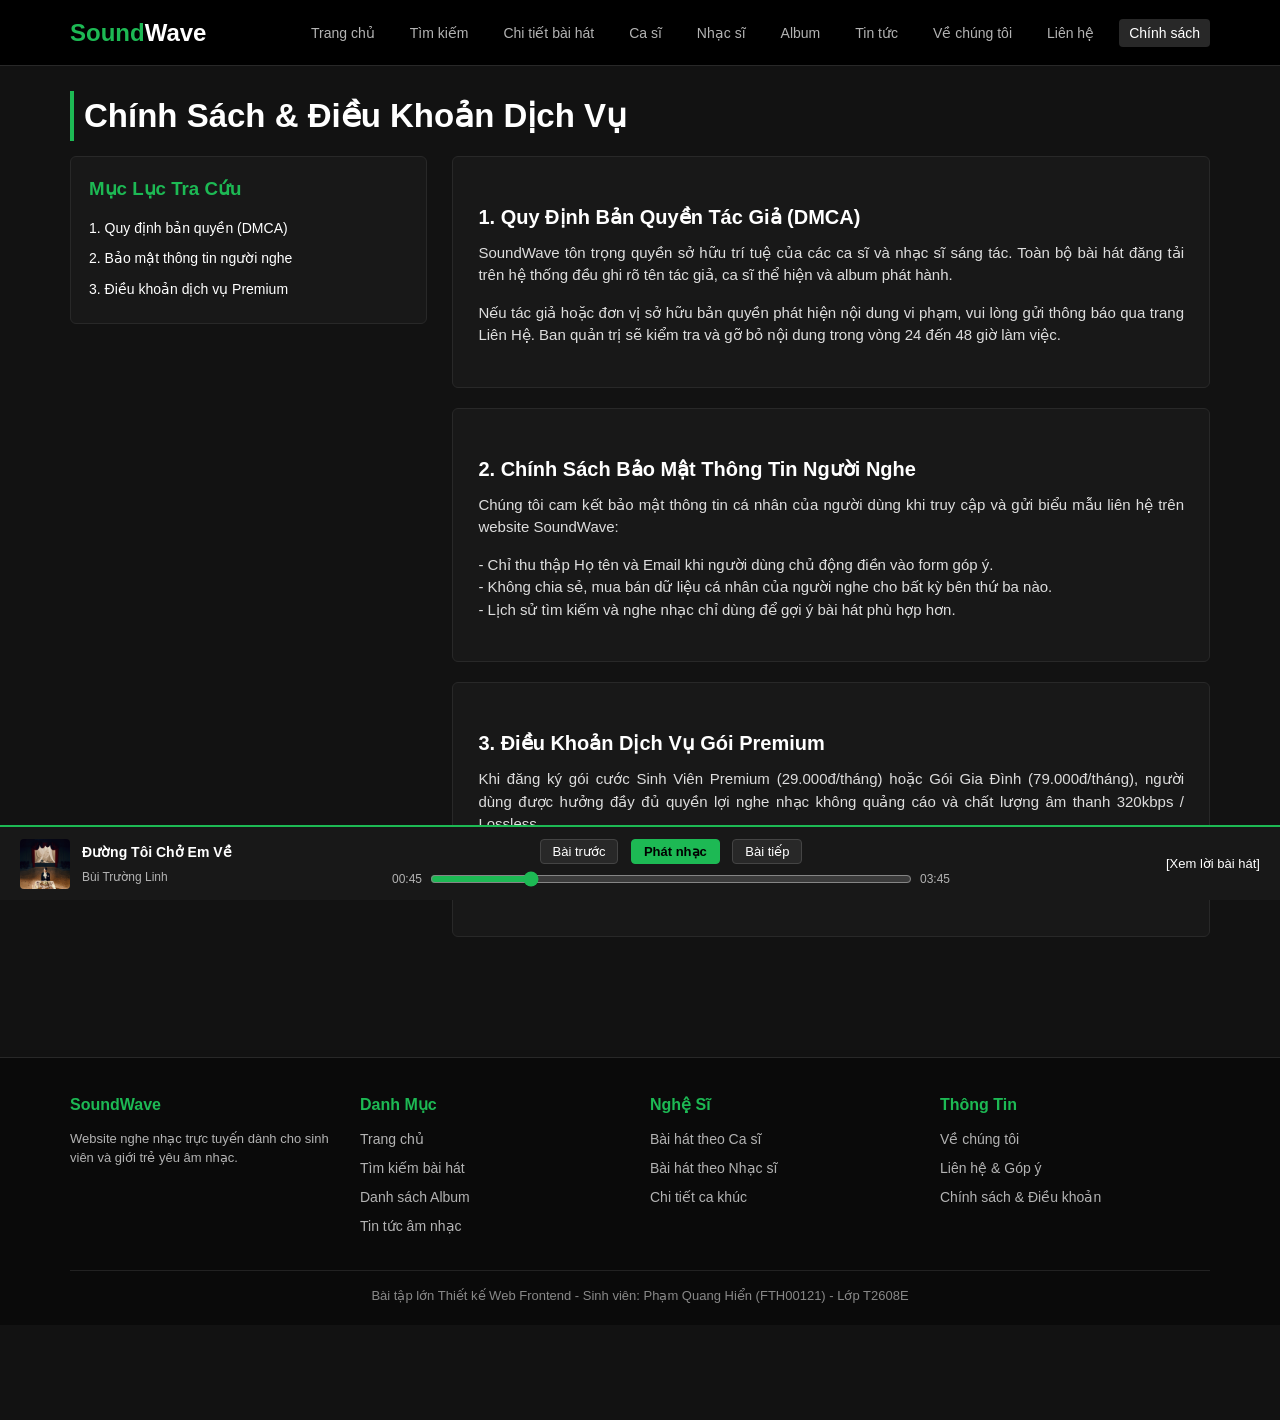
<file: policy-terms.html>
<!DOCTYPE html>
<html lang="vi">
<head>
    <meta charset="UTF-8">
    <meta name="viewport" content="width=device-width, initial-scale=1.0">
    <title>SoundWave - Chính Sách & Điều Khoản</title>
    <link rel="stylesheet" href="css/style.css">
</head>
<body>

    <header>
        <div class="container header-inner">
            <a href="index.html" class="logo">Sound<span>Wave</span></a>
            <button class="nut-menu-mobile" onclick="moMenuMobile()">Menu</button>
            <nav>
                <ul id="menu-chinh">
                    <li><a href="index.html">Trang chủ</a></li>
                    <li><a href="search.html">Tìm kiếm</a></li>
                    <li><a href="song-detail.html">Chi tiết bài hát</a></li>
                    <li><a href="artist-songs.html">Ca sĩ</a></li>
                    <li><a href="composer-songs.html">Nhạc sĩ</a></li>
                    <li><a href="album-songs.html">Album</a></li>
                    <li><a href="detail.html">Tin tức</a></li>
                    <li><a href="about.html">Về chúng tôi</a></li>
                    <li><a href="contact.html">Liên hệ</a></li>
                    <li><a href="policy-terms.html" class="active">Chính sách</a></li>
                </ul>
            </nav>
        </div>
    </header>

    <main class="container">
        <div class="tieu-de-muc">
            <h2>Chính Sách & Điều Khoản Dịch Vụ</h2>
        </div>

        <div class="bo-cuc-2-cot">
            <aside class="cot-phu">
                <h3 style="margin-bottom: 10px; color: #1db954;">Mục Lục Tra Cứu</h3>
                <ul style="line-height: 2.2; font-size: 14px;">
                    <li><a href="#dmca">1. Quy định bản quyền (DMCA)</a></li>
                    <li><a href="#bao-mat">2. Bảo mật thông tin người nghe</a></li>
                    <li><a href="#dieu-khoan">3. Điều khoản dịch vụ Premium</a></li>
                </ul>
            </aside>

            <div class="cot-chinh">
                <section id="dmca" class="bai-viet-box" style="margin-bottom: 20px;">
                    <h2>1. Quy Định Bản Quyền Tác Giả (DMCA)</h2>
                    <p>SoundWave tôn trọng quyền sở hữu trí tuệ của các ca sĩ và nhạc sĩ sáng tác. Toàn bộ bài hát đăng tải trên hệ thống đều ghi rõ tên tác giả, ca sĩ thể hiện và album phát hành.</p>
                    <p>Nếu tác giả hoặc đơn vị sở hữu bản quyền phát hiện nội dung vi phạm, vui lòng gửi thông báo qua trang Liên Hệ. Ban quản trị sẽ kiểm tra và gỡ bỏ nội dung trong vòng 24 đến 48 giờ làm việc.</p>
                </section>

                <section id="bao-mat" class="bai-viet-box" style="margin-bottom: 20px;">
                    <h2>2. Chính Sách Bảo Mật Thông Tin Người Nghe</h2>
                    <p>Chúng tôi cam kết bảo mật thông tin cá nhân của người dùng khi truy cập và gửi biểu mẫu liên hệ trên website SoundWave:</p>
                    <p>- Chỉ thu thập Họ tên và Email khi người dùng chủ động điền vào form góp ý.<br>
                    - Không chia sẻ, mua bán dữ liệu cá nhân của người nghe cho bất kỳ bên thứ ba nào.<br>
                    - Lịch sử tìm kiếm và nghe nhạc chỉ dùng để gợi ý bài hát phù hợp hơn.</p>
                </section>

                <section id="dieu-khoan" class="bai-viet-box">
                    <h2>3. Điều Khoản Dịch Vụ Gói Premium</h2>
                    <p>Khi đăng ký gói cước Sinh Viên Premium (29.000đ/tháng) hoặc Gói Gia Đình (79.000đ/tháng), người dùng được hưởng đầy đủ quyền lợi nghe nhạc không quảng cáo và chất lượng âm thanh 320kbps / Lossless.</p>
                    <p>Người dùng có thể hủy gia hạn gói cước bất cứ lúc nào mà không mất thêm phí phạt. Tài khoản chỉ sử dụng cho mục đích nghe nhạc cá nhân, không sử dụng để phát lại thương mại.</p>
                </section>
            </div>
        </div>
    </main>
    <footer>
        <div class="container">
            <div class="footer-cols">
                <div class="footer-col">
                    <h4>SoundWave</h4>
                    <p style="font-size: 13px; color: #b3b3b3;">Website nghe nhạc trực tuyến dành cho sinh viên và giới trẻ yêu âm nhạc.</p>
                </div>
                <div class="footer-col">
                    <h4>Danh Mục</h4>
                    <ul>
                        <li><a href="index.html">Trang chủ</a></li>
                        <li><a href="search.html">Tìm kiếm bài hát</a></li>
                        <li><a href="album-songs.html">Danh sách Album</a></li>
                        <li><a href="detail.html">Tin tức âm nhạc</a></li>
                    </ul>
                </div>
                <div class="footer-col">
                    <h4>Nghệ Sĩ</h4>
                    <ul>
                        <li><a href="artist-songs.html">Bài hát theo Ca sĩ</a></li>
                        <li><a href="composer-songs.html">Bài hát theo Nhạc sĩ</a></li>
                        <li><a href="song-detail.html">Chi tiết ca khúc</a></li>
                    </ul>
                </div>
                <div class="footer-col">
                    <h4>Thông Tin</h4>
                    <ul>
                        <li><a href="about.html">Về chúng tôi</a></li>
                        <li><a href="contact.html">Liên hệ & Góp ý</a></li>
                        <li><a href="policy-terms.html">Chính sách & Điều khoản</a></li>
                    </ul>
                </div>
            </div>
            <div class="ban-quyen">
                <p>Bài tập lớn Thiết kế Web Frontend - Sinh viên: Phạm Quang Hiển (FTH00121) - Lớp T2608E</p>
            </div>
        </div>
    </footer>

    <aside class="thanh-nhac-day">
        <div class="player-trai">
            <img id="player-anh" src="img/som-nhu-vay.jpg" alt="Ảnh bài hát">
            <div>
                <div><a href="song-detail.html" id="player-ten-bai" style="font-weight: bold; font-size: 14px;">Đường Tôi Chở Em Về</a></div>
                <div><a href="artist-songs.html" id="player-ca-si" style="font-size: 12px; color: #b3b3b3;">Bùi Trường Linh</a></div>
            </div>
        </div>
        <div class="player-giua">
            <div class="cum-nut-player">
                <button onclick="phatNhac('Quá Đủ Rồi', 'CoolKid', 'img/coolkid-gia-nhu.jpg')">Bài trước</button>
                <button id="nut-play-chinh" class="nut-chinh" onclick="bamNutPlay()">Phát nhạc</button>
                <button onclick="phatNhac('Xương Rồng', 'Dangrangto', 'img/xuong-rong.jpg')">Bài tiếp</button>
            </div>
            <div class="thanh-tien-trinh-box">
                <span id="thoi-gian-chay">00:45</span>
                <input type="range" id="thanh-tien-trinh" class="thanh-am-luong" min="0" max="225" value="45">
                <span>03:45</span>
            </div>
        </div>
        <div class="player-phai">
            <a href="song-detail.html">[Xem lời bài hát]</a>
        </div>
    </aside>

    <script src="js/main.js"></script>
</body>
</html>
</file>
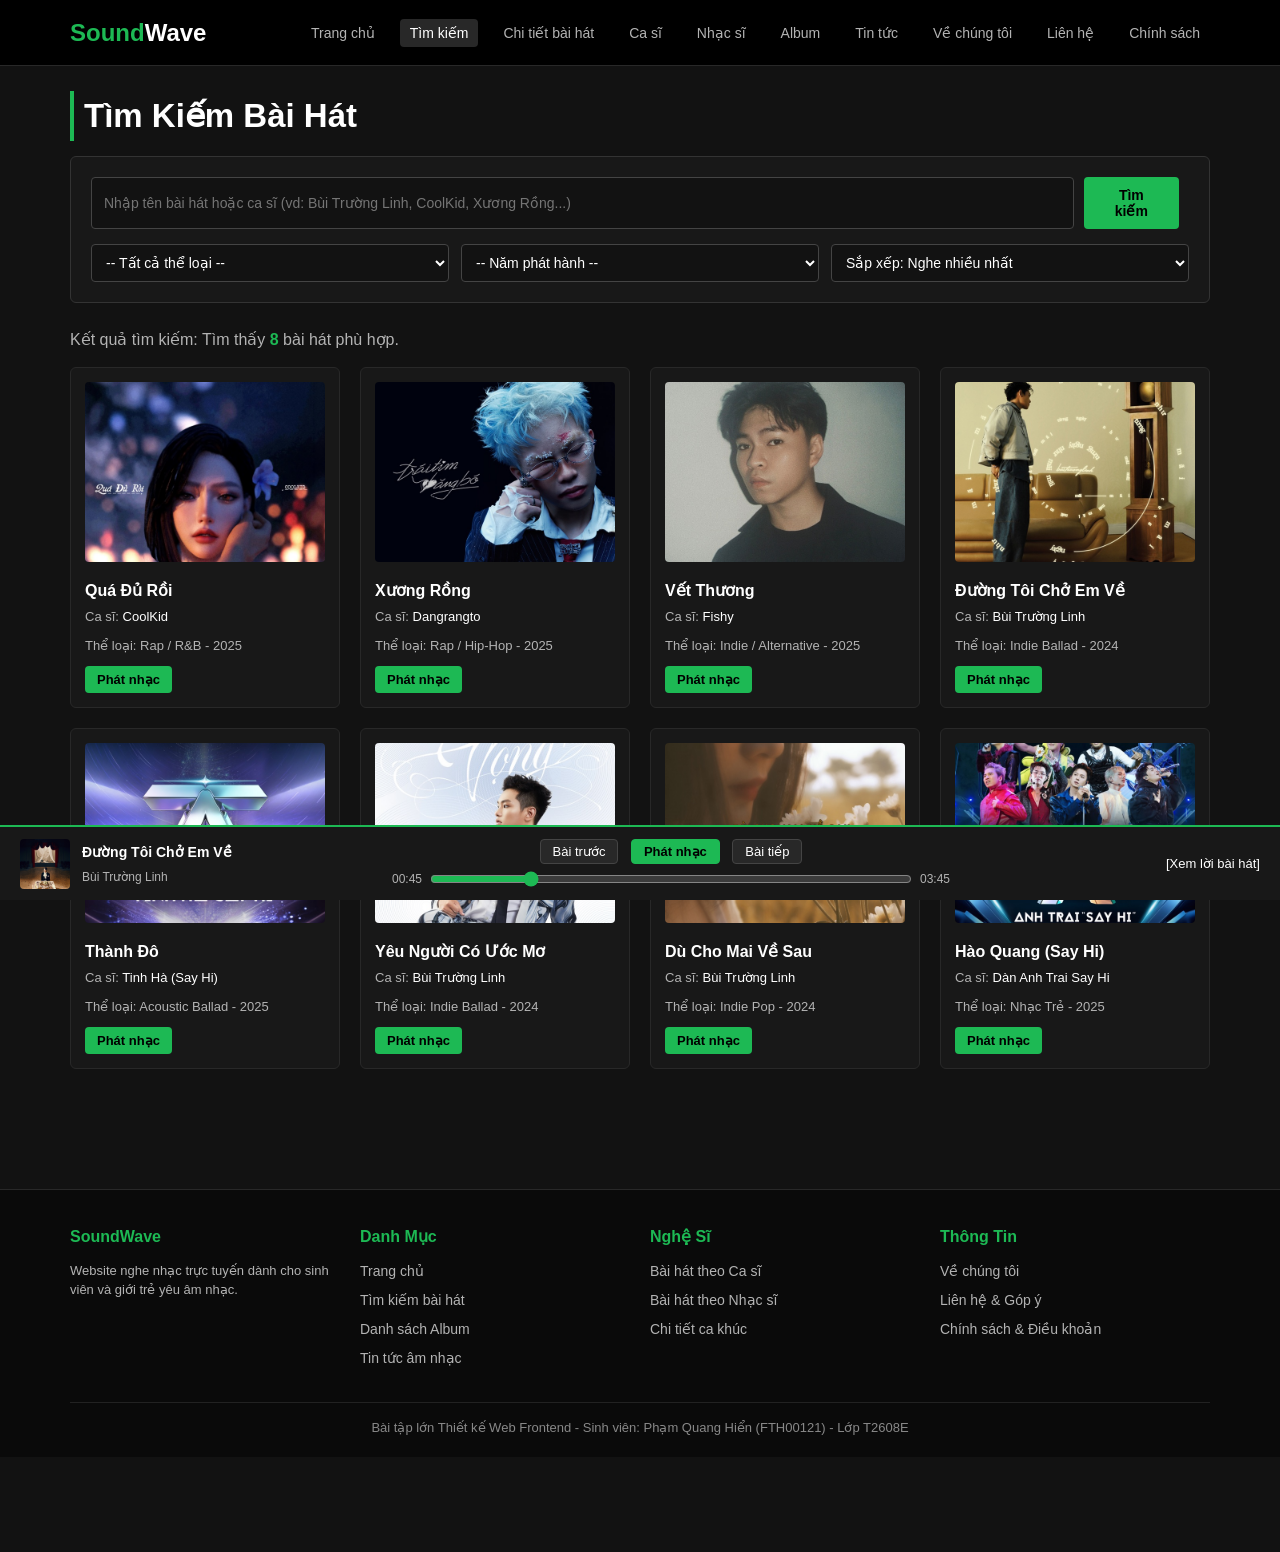
<file: search.html>
<!DOCTYPE html>
<html lang="vi">
<head>
    <meta charset="UTF-8">
    <meta name="viewport" content="width=device-width, initial-scale=1.0">
    <title>SoundWave - Tìm Kiếm Bài Hát</title>
    <link rel="stylesheet" href="css/style.css">
</head>
<body>

    <header>
        <div class="container header-inner">
            <a href="index.html" class="logo">Sound<span>Wave</span></a>
            <button class="nut-menu-mobile" onclick="moMenuMobile()">Menu</button>
            <nav>
                <ul id="menu-chinh">
                    <li><a href="index.html">Trang chủ</a></li>
                    <li><a href="search.html" class="active">Tìm kiếm</a></li>
                    <li><a href="song-detail.html">Chi tiết bài hát</a></li>
                    <li><a href="artist-songs.html">Ca sĩ</a></li>
                    <li><a href="composer-songs.html">Nhạc sĩ</a></li>
                    <li><a href="album-songs.html">Album</a></li>
                    <li><a href="detail.html">Tin tức</a></li>
                    <li><a href="about.html">Về chúng tôi</a></li>
                    <li><a href="contact.html">Liên hệ</a></li>
                    <li><a href="policy-terms.html">Chính sách</a></li>
                </ul>
            </nav>
        </div>
    </header>

    <main class="container">
        <section>
            <div class="tieu-de-muc">
                <h2>Tìm Kiếm Bài Hát</h2>
            </div>

            <div class="khung-tim-kiem">
                <div class="hang-tim-kiem">
                    <input type="text" id="tu-khoa" class="o-nhap" placeholder="Nhập tên bài hát hoặc ca sĩ (vd: Bùi Trường Linh, CoolKid, Xương Rồng...)" onkeyup="timKiemNhac()">
                    <button class="btn" onclick="timKiemNhac()">Tìm kiếm</button>
                </div>
                <div class="hang-bo-loc">
                    <select id="loc-the-loai" class="o-chon" onchange="timKiemNhac()">
                        <option value="all">-- Tất cả thể loại --</option>
                        <option value="indie">Nhạc Indie / Ballad</option>
                        <option value="rap">Rap / Hip-Hop</option>
                        <option value="sayhi">Nhạc Trẻ / Say Hi</option>
                    </select>
                    <select class="o-chon" onchange="timKiemNhac()">
                        <option value="all">-- Năm phát hành --</option>
                        <option value="2026">Năm 2026</option>
                        <option value="2025">Năm 2025</option>
                        <option value="2024">Năm 2024</option>
                    </select>
                    <select class="o-chon" onchange="timKiemNhac()">
                        <option value="hot">Sắp xếp: Nghe nhiều nhất</option>
                        <option value="new">Sắp xếp: Mới nhất</option>
                        <option value="az">Sắp xếp: Tên A - Z</option>
                    </select>
                </div>
            </div>

            <p style="margin-bottom: 15px; color: #b3b3b3;">
                Kết quả tìm kiếm: Tìm thấy <strong id="so-ket-qua" style="color: #1db954;">8</strong> bài hát phù hợp.
            </p>

            <div class="luoi-4-cot">
                <article class="card-nhac item-tim-kiem" loai="rap">
                    <img src="img/qua-du-roi.jpg" alt="Quá Đủ Rồi">
                    <h3><a href="song-detail.html">Quá Đủ Rồi</a></h3>
                    <p>Ca sĩ: <a href="artist-songs.html">CoolKid</a></p>
                    <p>Thể loại: Rap / R&B - 2025</p>
                    <button class="nut-play-nho" onclick="phatNhac('Quá Đủ Rồi', 'CoolKid', 'img/coolkid-gia-nhu.jpg')">Phát nhạc</button>
                </article>

                <article class="card-nhac item-tim-kiem" loai="rap">
                    <img src="img/xuong-rong.jpg" alt="Xương Rồng">
                    <h3><a href="song-detail.html">Xương Rồng</a></h3>
                    <p>Ca sĩ: <a href="artist-songs.html">Dangrangto</a></p>
                    <p>Thể loại: Rap / Hip-Hop - 2025</p>
                    <button class="nut-play-nho" onclick="phatNhac('Xương Rồng', 'Dangrangto', 'img/xuong-rong.jpg')">Phát nhạc</button>
                </article>

                <article class="card-nhac item-tim-kiem" loai="indie">
                    <img src="img/fishy-de-quen-em.jpg" alt="Vết Thương">
                    <h3><a href="song-detail.html">Vết Thương</a></h3>
                    <p>Ca sĩ: <a href="artist-songs.html">Fishy</a></p>
                    <p>Thể loại: Indie / Alternative - 2025</p>
                    <button class="nut-play-nho" onclick="phatNhac('Vết Thương', 'Fishy', 'img/fishy-de-quen-em.jpg')">Phát nhạc</button>
                </article>

                <article class="card-nhac item-tim-kiem" loai="indie">
                    <img src="img/tung-ngay-nhu-mai-mai.jpg" alt="Đường Tôi Chở Em Về">
                    <h3><a href="song-detail.html">Đường Tôi Chở Em Về</a></h3>
                    <p>Ca sĩ: <a href="artist-songs.html">Bùi Trường Linh</a></p>
                    <p>Thể loại: Indie Ballad - 2024</p>
                    <button class="nut-play-nho" onclick="phatNhac('Đường Tôi Chở Em Về', 'Bùi Trường Linh', 'img/som-nhu-vay.jpg')">Phát nhạc</button>
                </article>

                <article class="card-nhac item-tim-kiem" loai="sayhi">
                    <img src="img/tinh-ha-say-hi.jpg" alt="Thành Đô">
                    <h3><a href="song-detail.html">Thành Đô</a></h3>
                    <p>Ca sĩ: <a href="artist-songs.html">Tinh Hà (Say Hi)</a></p>
                    <p>Thể loại: Acoustic Ballad - 2025</p>
                    <button class="nut-play-nho" onclick="phatNhac('Thành Đô', 'Tinh Hà', 'img/tinh-ha-say-hi.jpg')">Phát nhạc</button>
                </article>

                <article class="card-nhac item-tim-kiem" loai="indie">
                    <img src="img/yeu-nguoi-co-uoc-mo.jpg" alt="Yêu Người Có Ước Mơ">
                    <h3><a href="song-detail.html">Yêu Người Có Ước Mơ</a></h3>
                    <p>Ca sĩ: <a href="artist-songs.html">Bùi Trường Linh</a></p>
                    <p>Thể loại: Indie Ballad - 2024</p>
                    <button class="nut-play-nho" onclick="phatNhac('Yêu Người Có Ước Mơ', 'Bùi Trường Linh', 'img/yeu-nguoi-co-uoc-mo.jpg')">Phát nhạc</button>
                </article>

                <article class="card-nhac item-tim-kiem" loai="indie">
                    <img src="img/du-cho-mai-ve-sau.jpg" alt="Dù Cho Mai Về Sau">
                    <h3><a href="song-detail.html">Dù Cho Mai Về Sau</a></h3>
                    <p>Ca sĩ: <a href="artist-songs.html">Bùi Trường Linh</a></p>
                    <p>Thể loại: Indie Pop - 2024</p>
                    <button class="nut-play-nho" onclick="phatNhac('Dù Cho Mai Về Sau', 'Bùi Trường Linh', 'img/du-cho-mai-ve-sau.jpg')">Phát nhạc</button>
                </article>

                <article class="card-nhac item-tim-kiem" loai="sayhi">
                    <img src="img/anh-trai-say-hi.jpg" alt="Hào Quang Say Hi">
                    <h3><a href="song-detail.html">Hào Quang (Say Hi)</a></h3>
                    <p>Ca sĩ: <a href="artist-songs.html">Dàn Anh Trai Say Hi</a></p>
                    <p>Thể loại: Nhạc Trẻ - 2025</p>
                    <button class="nut-play-nho" onclick="phatNhac('Hào Quang (Say Hi)', 'Anh Trai Say Hi', 'img/anh-trai-say-hi.jpg')">Phát nhạc</button>
                </article>
            </div>
        </section>
    </main>
    <footer>
        <div class="container">
            <div class="footer-cols">
                <div class="footer-col">
                    <h4>SoundWave</h4>
                    <p style="font-size: 13px; color: #b3b3b3;">Website nghe nhạc trực tuyến dành cho sinh viên và giới trẻ yêu âm nhạc.</p>
                </div>
                <div class="footer-col">
                    <h4>Danh Mục</h4>
                    <ul>
                        <li><a href="index.html">Trang chủ</a></li>
                        <li><a href="search.html">Tìm kiếm bài hát</a></li>
                        <li><a href="album-songs.html">Danh sách Album</a></li>
                        <li><a href="detail.html">Tin tức âm nhạc</a></li>
                    </ul>
                </div>
                <div class="footer-col">
                    <h4>Nghệ Sĩ</h4>
                    <ul>
                        <li><a href="artist-songs.html">Bài hát theo Ca sĩ</a></li>
                        <li><a href="composer-songs.html">Bài hát theo Nhạc sĩ</a></li>
                        <li><a href="song-detail.html">Chi tiết ca khúc</a></li>
                    </ul>
                </div>
                <div class="footer-col">
                    <h4>Thông Tin</h4>
                    <ul>
                        <li><a href="about.html">Về chúng tôi</a></li>
                        <li><a href="contact.html">Liên hệ & Góp ý</a></li>
                        <li><a href="policy-terms.html">Chính sách & Điều khoản</a></li>
                    </ul>
                </div>
            </div>
            <div class="ban-quyen">
                <p>Bài tập lớn Thiết kế Web Frontend - Sinh viên: Phạm Quang Hiển (FTH00121) - Lớp T2608E</p>
            </div>
        </div>
    </footer>

    <aside class="thanh-nhac-day">
        <div class="player-trai">
            <img id="player-anh" src="img/som-nhu-vay.jpg" alt="Ảnh bài hát">
            <div>
                <div><a href="song-detail.html" id="player-ten-bai" style="font-weight: bold; font-size: 14px;">Đường Tôi Chở Em Về</a></div>
                <div><a href="artist-songs.html" id="player-ca-si" style="font-size: 12px; color: #b3b3b3;">Bùi Trường Linh</a></div>
            </div>
        </div>
        <div class="player-giua">
            <div class="cum-nut-player">
                <button onclick="phatNhac('Quá Đủ Rồi', 'CoolKid', 'img/coolkid-gia-nhu.jpg')">Bài trước</button>
                <button id="nut-play-chinh" class="nut-chinh" onclick="bamNutPlay()">Phát nhạc</button>
                <button onclick="phatNhac('Xương Rồng', 'Dangrangto', 'img/xuong-rong.jpg')">Bài tiếp</button>
            </div>
            <div class="thanh-tien-trinh-box">
                <span id="thoi-gian-chay">00:45</span>
                <input type="range" id="thanh-tien-trinh" class="thanh-am-luong" min="0" max="225" value="45">
                <span>03:45</span>
            </div>
        </div>
        <div class="player-phai">
            <a href="song-detail.html">[Xem lời bài hát]</a>
        </div>
    </aside>

    <script src="js/main.js"></script>
</body>
</html>
</file>
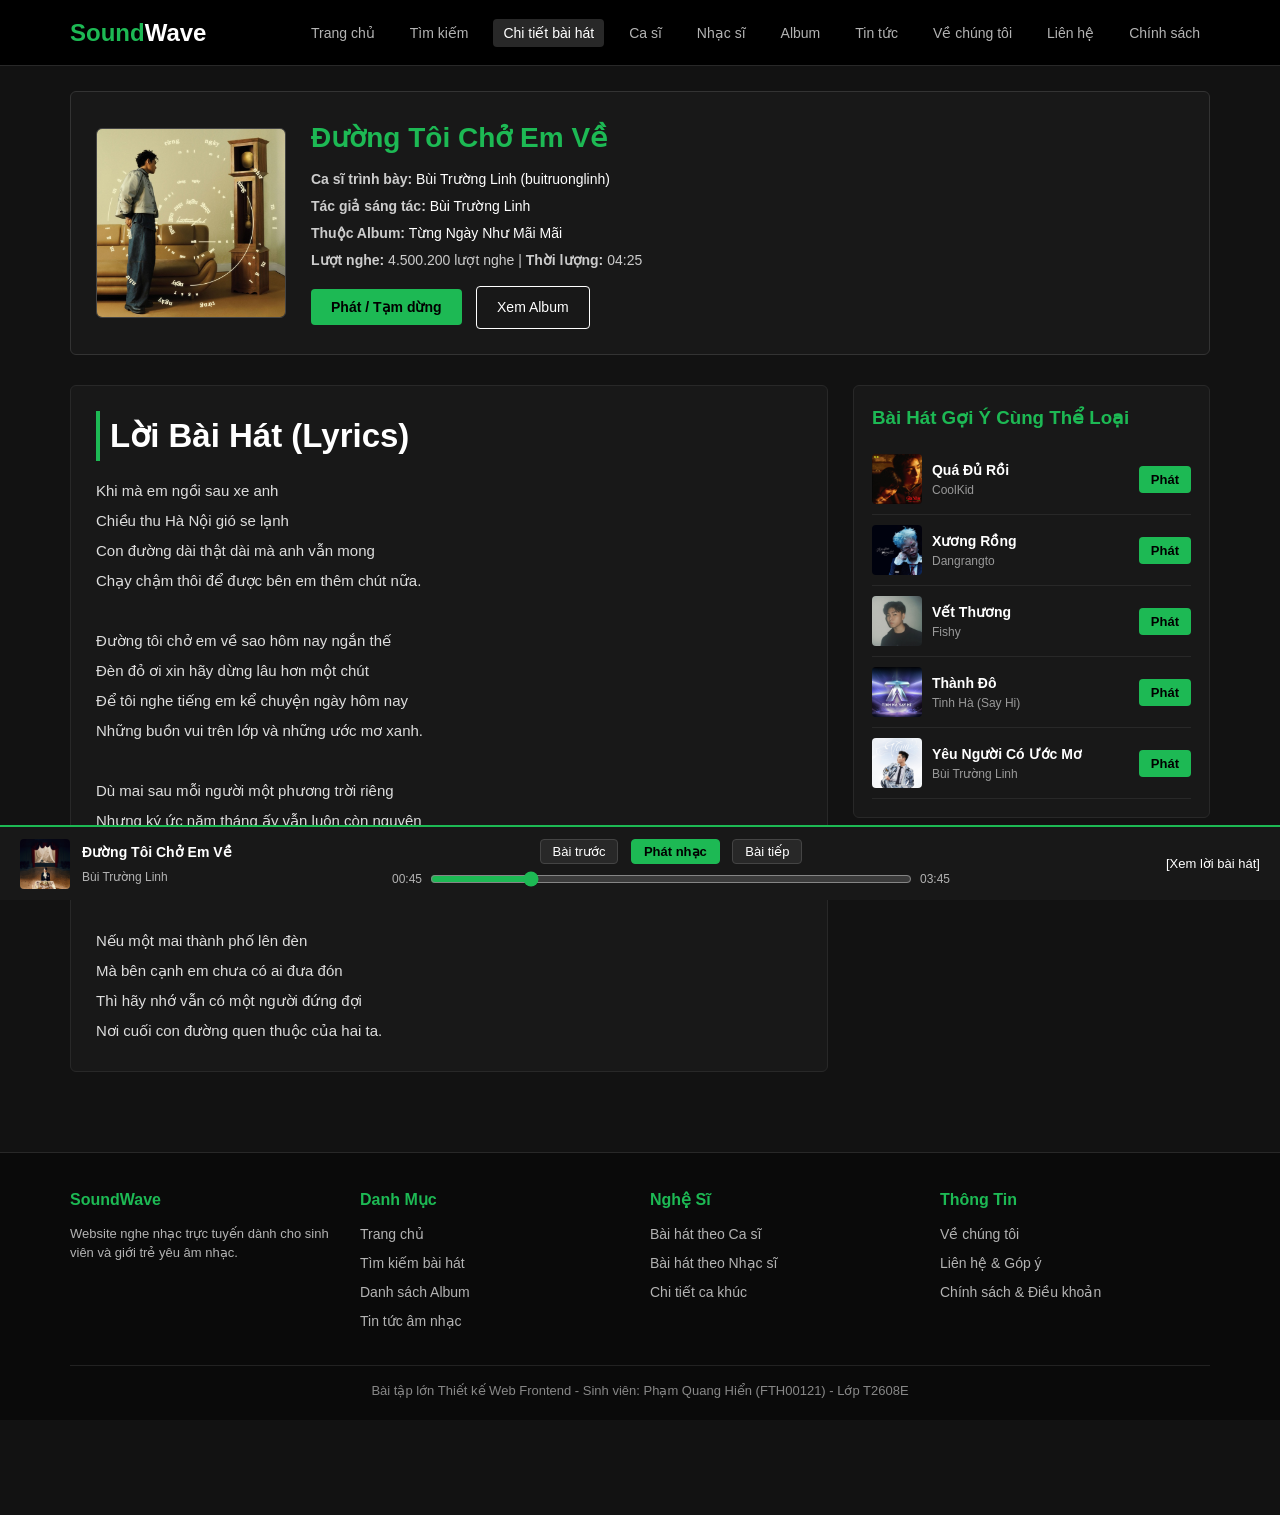
<file: song-detail.html>
<!DOCTYPE html>
<html lang="vi">
<head>
    <meta charset="UTF-8">
    <meta name="viewport" content="width=device-width, initial-scale=1.0">
    <title>SoundWave - Chi Tiết Bài Hát</title>
    <link rel="stylesheet" href="css/style.css">
</head>
<body>

    <header>
        <div class="container header-inner">
            <a href="index.html" class="logo">Sound<span>Wave</span></a>
            <button class="nut-menu-mobile" onclick="moMenuMobile()">Menu</button>
            <nav>
                <ul id="menu-chinh">
                    <li><a href="index.html">Trang chủ</a></li>
                    <li><a href="search.html">Tìm kiếm</a></li>
                    <li><a href="song-detail.html" class="active">Chi tiết bài hát</a></li>
                    <li><a href="artist-songs.html">Ca sĩ</a></li>
                    <li><a href="composer-songs.html">Nhạc sĩ</a></li>
                    <li><a href="album-songs.html">Album</a></li>
                    <li><a href="detail.html">Tin tức</a></li>
                    <li><a href="about.html">Về chúng tôi</a></li>
                    <li><a href="contact.html">Liên hệ</a></li>
                    <li><a href="policy-terms.html">Chính sách</a></li>
                </ul>
            </nav>
        </div>
    </header>

    <main class="container">
        <section class="thong-tin-dau-trang">
            <img src="img/tung-ngay-nhu-mai-mai.jpg" alt="Đường Tôi Chở Em Về" class="anh-bia-lon">
            <div class="chi-tiet-phai">
                <h1>Đường Tôi Chở Em Về</h1>
                <p><strong>Ca sĩ trình bày:</strong> <a href="artist-songs.html">Bùi Trường Linh (buitruonglinh)</a></p>
                <p><strong>Tác giả sáng tác:</strong> <a href="composer-songs.html">Bùi Trường Linh</a></p>
                <p><strong>Thuộc Album:</strong> <a href="album-songs.html">Từng Ngày Như Mãi Mãi</a></p>
                <p><strong>Lượt nghe:</strong> 4.500.200 lượt nghe | <strong>Thời lượng:</strong> 04:25</p>
                <div style="margin-top: 15px;">
                    <button class="btn" onclick="phatNhac('Đường Tôi Chở Em Về', 'Bùi Trường Linh', 'img/som-nhu-vay.jpg')">Phát / Tạm dừng</button>
                    <a href="album-songs.html" class="btn-outline">Xem Album</a>
                </div>
            </div>
        </section>

        <div class="bo-cuc-2-cot">
            <article class="cot-chinh khung-loi-bai-hat">
                <div class="tieu-de-muc">
                    <h2>Lời Bài Hát (Lyrics)</h2>
                </div>
                <div class="noi-dung-lyric">Khi mà em ngồi sau xe anh
Chiều thu Hà Nội gió se lạnh
Con đường dài thật dài mà anh vẫn mong
Chạy chậm thôi để được bên em thêm chút nữa.

Đường tôi chở em về sao hôm nay ngắn thế
Đèn đỏ ơi xin hãy dừng lâu hơn một chút
Để tôi nghe tiếng em kể chuyện ngày hôm nay
Những buồn vui trên lớp và những ước mơ xanh.

Dù mai sau mỗi người một phương trời riêng
Nhưng ký ức năm tháng ấy vẫn luôn còn nguyên
Từng góc phố hàng cây nơi mình từng đi qua
Sẽ mãi là giai điệu đẹp nhất trong lòng ta.

Nếu một mai thành phố lên đèn
Mà bên cạnh em chưa có ai đưa đón
Thì hãy nhớ vẫn có một người đứng đợi
Nơi cuối con đường quen thuộc của hai ta.</div>
            </article>

            <aside class="cot-phu">
                <h3 style="margin-bottom: 12px; color: #1db954;">Bài Hát Gợi Ý Cùng Thể Loại</h3>

                <div class="bai-goi-y">
                    <img src="img/coolkid-gia-nhu.jpg" alt="Quá Đủ Rồi">
                    <div class="bai-goi-y-info">
                        <h4><a href="song-detail.html">Quá Đủ Rồi</a></h4>
                        <p>CoolKid</p>
                    </div>
                    <button class="nut-play-nho" onclick="phatNhac('Quá Đủ Rồi', 'CoolKid', 'img/coolkid-gia-nhu.jpg')">Phát</button>
                </div>

                <div class="bai-goi-y">
                    <img src="img/xuong-rong.jpg" alt="Xương Rồng">
                    <div class="bai-goi-y-info">
                        <h4><a href="song-detail.html">Xương Rồng</a></h4>
                        <p>Dangrangto</p>
                    </div>
                    <button class="nut-play-nho" onclick="phatNhac('Xương Rồng', 'Dangrangto', 'img/xuong-rong.jpg')">Phát</button>
                </div>

                <div class="bai-goi-y">
                    <img src="img/fishy-de-quen-em.jpg" alt="Vết Thương">
                    <div class="bai-goi-y-info">
                        <h4><a href="song-detail.html">Vết Thương</a></h4>
                        <p>Fishy</p>
                    </div>
                    <button class="nut-play-nho" onclick="phatNhac('Vết Thương', 'Fishy', 'img/fishy-de-quen-em.jpg')">Phát</button>
                </div>

                <div class="bai-goi-y">
                    <img src="img/tinh-ha-say-hi.jpg" alt="Thành Đô">
                    <div class="bai-goi-y-info">
                        <h4><a href="song-detail.html">Thành Đô</a></h4>
                        <p>Tinh Hà (Say Hi)</p>
                    </div>
                    <button class="nut-play-nho" onclick="phatNhac('Thành Đô', 'Tinh Hà', 'img/tinh-ha-say-hi.jpg')">Phát</button>
                </div>

                <div class="bai-goi-y">
                    <img src="img/yeu-nguoi-co-uoc-mo.jpg" alt="Yêu Người Có Ước Mơ">
                    <div class="bai-goi-y-info">
                        <h4><a href="song-detail.html">Yêu Người Có Ước Mơ</a></h4>
                        <p>Bùi Trường Linh</p>
                    </div>
                    <button class="nut-play-nho" onclick="phatNhac('Yêu Người Có Ước Mơ', 'Bùi Trường Linh', 'img/yeu-nguoi-co-uoc-mo.jpg')">Phát</button>
                </div>
            </aside>
        </div>
    </main>
    <footer>
        <div class="container">
            <div class="footer-cols">
                <div class="footer-col">
                    <h4>SoundWave</h4>
                    <p style="font-size: 13px; color: #b3b3b3;">Website nghe nhạc trực tuyến dành cho sinh viên và giới trẻ yêu âm nhạc.</p>
                </div>
                <div class="footer-col">
                    <h4>Danh Mục</h4>
                    <ul>
                        <li><a href="index.html">Trang chủ</a></li>
                        <li><a href="search.html">Tìm kiếm bài hát</a></li>
                        <li><a href="album-songs.html">Danh sách Album</a></li>
                        <li><a href="detail.html">Tin tức âm nhạc</a></li>
                    </ul>
                </div>
                <div class="footer-col">
                    <h4>Nghệ Sĩ</h4>
                    <ul>
                        <li><a href="artist-songs.html">Bài hát theo Ca sĩ</a></li>
                        <li><a href="composer-songs.html">Bài hát theo Nhạc sĩ</a></li>
                        <li><a href="song-detail.html">Chi tiết ca khúc</a></li>
                    </ul>
                </div>
                <div class="footer-col">
                    <h4>Thông Tin</h4>
                    <ul>
                        <li><a href="about.html">Về chúng tôi</a></li>
                        <li><a href="contact.html">Liên hệ & Góp ý</a></li>
                        <li><a href="policy-terms.html">Chính sách & Điều khoản</a></li>
                    </ul>
                </div>
            </div>
            <div class="ban-quyen">
                <p>Bài tập lớn Thiết kế Web Frontend - Sinh viên: Phạm Quang Hiển (FTH00121) - Lớp T2608E</p>
            </div>
        </div>
    </footer>

    <aside class="thanh-nhac-day">
        <div class="player-trai">
            <img id="player-anh" src="img/som-nhu-vay.jpg" alt="Ảnh bài hát">
            <div>
                <div><a href="song-detail.html" id="player-ten-bai" style="font-weight: bold; font-size: 14px;">Đường Tôi Chở Em Về</a></div>
                <div><a href="artist-songs.html" id="player-ca-si" style="font-size: 12px; color: #b3b3b3;">Bùi Trường Linh</a></div>
            </div>
        </div>
        <div class="player-giua">
            <div class="cum-nut-player">
                <button onclick="phatNhac('Quá Đủ Rồi', 'CoolKid', 'img/coolkid-gia-nhu.jpg')">Bài trước</button>
                <button id="nut-play-chinh" class="nut-chinh" onclick="bamNutPlay()">Phát nhạc</button>
                <button onclick="phatNhac('Xương Rồng', 'Dangrangto', 'img/xuong-rong.jpg')">Bài tiếp</button>
            </div>
            <div class="thanh-tien-trinh-box">
                <span id="thoi-gian-chay">00:45</span>
                <input type="range" id="thanh-tien-trinh" class="thanh-am-luong" min="0" max="225" value="45">
                <span>03:45</span>
            </div>
        </div>
        <div class="player-phai">
            <a href="song-detail.html">[Xem lời bài hát]</a>
        </div>
    </aside>

    <script src="js/main.js"></script>
</body>
</html>
</file>
<file: css/style.css>
* {
    margin: 0;
    padding: 0;
    box-sizing: border-box;
    font-family: Arial, Helvetica, sans-serif;
}

body {
    background-color: #121212;
    color: #ffffff;
    line-height: 1.5;
    padding-bottom: 95px;
}

a {
    color: #ffffff;
    text-decoration: none;
}

a:hover {
    color: #1db954;
}

ul {
    list-style: none;
}

.container {
    width: 1140px;
    max-width: 95%;
    margin: 0 auto;
}

header {
    background-color: #000000;
    border-bottom: 1px solid #282828;
    position: sticky;
    top: 0;
    z-index: 99;
}

.header-inner {
    display: flex;
    justify-content: space-between;
    align-items: center;
    height: 65px;
}

.logo {
    font-size: 24px;
    font-weight: bold;
    color: #1db954;
}

.logo span {
    color: #ffffff;
}

nav ul {
    display: flex;
    gap: 15px;
}

nav ul li a {
    font-size: 14px;
    color: #b3b3b3;
    padding: 6px 10px;
    border-radius: 4px;
}

nav ul li a:hover,
nav ul li a.active {
    color: #ffffff;
    background-color: #282828;
}

.nut-menu-mobile {
    display: none;
    background-color: #282828;
    color: #ffffff;
    border: 1px solid #444444;
    padding: 6px 12px;
    font-size: 16px;
    cursor: pointer;
    border-radius: 4px;
}

main {
    padding-top: 25px;
    padding-bottom: 40px;
}

section {
    margin-bottom: 40px;
}

.tieu-de-muc {
    font-size: 22px;
    margin-bottom: 15px;
    padding-left: 10px;
    border-left: 4px solid #1db954;
    display: flex;
    justify-content: space-between;
    align-items: center;
}

.tieu-de-muc a {
    font-size: 14px;
    color: #1db954;
    font-weight: normal;
}

.hero-box {
    background-color: #1e1e1e;
    border: 1px solid #333333;
    border-radius: 8px;
    padding: 35px;
    display: flex;
    justify-content: space-between;
    align-items: center;
    gap: 25px;
    margin-bottom: 35px;
}

.hero-text {
    width: 60%;
}

.hero-text h1 {
    font-size: 32px;
    margin-bottom: 12px;
    color: #1db954;
}

.hero-text p {
    color: #cccccc;
    font-size: 15px;
    margin-bottom: 20px;
}

.hero-img {
    width: 35%;
}

.hero-img img {
    width: 100%;
    height: 220px;
    object-fit: cover;
    border-radius: 6px;
    border: 1px solid #444444;
}

.btn {
    display: inline-block;
    padding: 10px 20px;
    background-color: #1db954;
    color: #000000;
    font-weight: bold;
    font-size: 14px;
    border: none;
    border-radius: 4px;
    cursor: pointer;
    margin-right: 10px;
}

.btn:hover {
    background-color: #1ed760;
    color: #000000;
}

.btn-outline {
    display: inline-block;
    padding: 10px 20px;
    background-color: transparent;
    color: #ffffff;
    border: 1px solid #ffffff;
    font-size: 14px;
    border-radius: 4px;
    cursor: pointer;
}

.btn-outline:hover {
    background-color: #ffffff;
    color: #000000;
}

.bang-nhac {
    width: 100%;
    border-collapse: collapse;
    background-color: #181818;
    border: 1px solid #282828;
}

.bang-nhac th {
    background-color: #242424;
    color: #b3b3b3;
    text-align: left;
    padding: 12px;
    font-size: 14px;
    border-bottom: 1px solid #333333;
}

.bang-nhac td {
    padding: 12px;
    border-bottom: 1px solid #282828;
    font-size: 14px;
    color: #e0e0e0;
}

.bang-nhac tr:hover {
    background-color: #282828;
}

.thong-tin-bai-bang {
    display: flex;
    align-items: center;
    gap: 12px;
}

.thong-tin-bai-bang img {
    width: 45px;
    height: 45px;
    object-fit: cover;
    border-radius: 4px;
}

.nut-play-nho {
    background-color: #1db954;
    color: #000000;
    border: none;
    padding: 6px 12px;
    border-radius: 4px;
    font-weight: bold;
    cursor: pointer;
    font-size: 13px;
}

.nut-play-nho:hover {
    background-color: #1ed760;
}

.luoi-4-cot {
    display: grid;
    grid-template-columns: repeat(4, 1fr);
    gap: 20px;
}

.luoi-3-cot {
    display: grid;
    grid-template-columns: repeat(3, 1fr);
    gap: 20px;
}

.the-danh-muc {
    background-color: #1e1e1e;
    border: 1px solid #333333;
    padding: 20px;
    border-radius: 6px;
    text-align: center;
}

.the-danh-muc:hover {
    border-color: #1db954;
    background-color: #242424;
}

.the-danh-muc h3 {
    font-size: 18px;
    margin-bottom: 6px;
    color: #1db954;
}

.the-danh-muc p {
    font-size: 13px;
    color: #aaaaaa;
}

.card-nhac {
    background-color: #181818;
    border: 1px solid #282828;
    padding: 14px;
    border-radius: 6px;
}

.card-nhac:hover {
    background-color: #242424;
    border-color: #444444;
}

.card-nhac img {
    width: 100%;
    height: 180px;
    object-fit: cover;
    border-radius: 4px;
    margin-bottom: 10px;
}

.card-nhac h3 {
    font-size: 16px;
    margin-bottom: 4px;
    white-space: nowrap;
    overflow: hidden;
    text-overflow: ellipsis;
}

.card-nhac p {
    font-size: 13px;
    color: #b3b3b3;
    margin-bottom: 10px;
}

.bang-gia-item {
    background-color: #181818;
    border: 1px solid #333333;
    border-radius: 6px;
    padding: 25px;
}

.bang-gia-item.noi-bat {
    border: 2px solid #1db954;
    background-color: #1e2620;
}

.bang-gia-item h3 {
    font-size: 20px;
    margin-bottom: 8px;
}

.gia-tien {
    font-size: 26px;
    font-weight: bold;
    color: #1db954;
    margin-bottom: 15px;
}

.bang-gia-item ul {
    margin-bottom: 20px;
}

.bang-gia-item ul li {
    font-size: 14px;
    color: #cccccc;
    margin-bottom: 8px;
    border-bottom: 1px dashed #333333;
    padding-bottom: 6px;
}

.khung-tim-kiem {
    background-color: #181818;
    border: 1px solid #333333;
    padding: 20px;
    border-radius: 6px;
    margin-bottom: 25px;
}

.hang-tim-kiem {
    display: flex;
    gap: 10px;
    margin-bottom: 15px;
}

.o-nhap {
    width: 100%;
    padding: 10px 12px;
    background-color: #121212;
    border: 1px solid #444444;
    color: #ffffff;
    border-radius: 4px;
    font-size: 14px;
}

.o-nhap:focus {
    outline: none;
    border-color: #1db954;
}

.hang-bo-loc {
    display: grid;
    grid-template-columns: repeat(3, 1fr);
    gap: 12px;
}

.o-chon {
    padding: 9px 10px;
    background-color: #121212;
    border: 1px solid #444444;
    color: #ffffff;
    border-radius: 4px;
    font-size: 14px;
}

.o-chon:focus {
    outline: none;
    border-color: #1db954;
}

.thong-tin-dau-trang {
    background-color: #181818;
    border: 1px solid #333333;
    border-radius: 6px;
    padding: 25px;
    display: flex;
    gap: 25px;
    align-items: center;
    margin-bottom: 30px;
}

.anh-bia-lon {
    width: 190px;
    height: 190px;
    object-fit: cover;
    border-radius: 6px;
    border: 1px solid #444444;
}

.anh-tron-lon {
    width: 180px;
    height: 180px;
    object-fit: cover;
    border-radius: 50%;
    border: 2px solid #1db954;
}

.chi-tiet-phai h1 {
    font-size: 28px;
    margin-bottom: 10px;
    color: #1db954;
}

.chi-tiet-phai p {
    font-size: 14px;
    color: #cccccc;
    margin-bottom: 6px;
}

.bo-cuc-2-cot {
    display: flex;
    gap: 25px;
    align-items: flex-start;
}

.cot-chinh {
    width: 68%;
}

.cot-phu {
    width: 32%;
    background-color: #181818;
    border: 1px solid #282828;
    padding: 18px;
    border-radius: 6px;
}

.khung-loi-bai-hat {
    background-color: #181818;
    border: 1px solid #282828;
    padding: 25px;
    border-radius: 6px;
}

.noi-dung-lyric {
    white-space: pre-line;
    color: #dddddd;
    font-size: 15px;
    line-height: 2;
}

.bai-goi-y {
    display: flex;
    align-items: center;
    gap: 10px;
    padding: 10px 0;
    border-bottom: 1px solid #282828;
}

.bai-goi-y img {
    width: 50px;
    height: 50px;
    object-fit: cover;
    border-radius: 4px;
}

.bai-goi-y-info {
    flex: 1;
}

.bai-goi-y-info h4 {
    font-size: 14px;
}

.bai-goi-y-info p {
    font-size: 12px;
    color: #999999;
}

.bai-viet-box {
    background-color: #181818;
    border: 1px solid #282828;
    padding: 25px;
    border-radius: 6px;
}

.bai-viet-box h1 {
    font-size: 26px;
    color: #1db954;
    margin-bottom: 10px;
}

.bai-viet-box img {
    width: 100%;
    max-height: 360px;
    object-fit: cover;
    border-radius: 4px;
    margin: 15px 0;
}

.bai-viet-box p {
    font-size: 15px;
    color: #dddddd;
    margin-bottom: 15px;
    text-align: justify;
}

.bai-viet-box h2 {
    font-size: 20px;
    margin: 20px 0 10px;
    color: #ffffff;
}

.nhom-form {
    margin-bottom: 15px;
}

.nhom-form label {
    display: block;
    margin-bottom: 6px;
    font-size: 14px;
    font-weight: bold;
}

.nhom-form textarea {
    width: 100%;
    height: 120px;
    padding: 10px;
    background-color: #121212;
    border: 1px solid #444444;
    color: #ffffff;
    border-radius: 4px;
}

.nhom-form textarea:focus {
    outline: none;
    border-color: #1db954;
}

footer {
    background-color: #0a0a0a;
    border-top: 1px solid #282828;
    padding: 35px 0 20px;
    margin-top: 40px;
}

.footer-cols {
    display: grid;
    grid-template-columns: repeat(4, 1fr);
    gap: 20px;
    margin-bottom: 25px;
}

.footer-col h4 {
    color: #1db954;
    margin-bottom: 12px;
    font-size: 16px;
}

.footer-col ul li {
    margin-bottom: 8px;
    font-size: 14px;
}

.footer-col ul li a {
    color: #b3b3b3;
}

.footer-col ul li a:hover {
    color: #ffffff;
}

.ban-quyen {
    border-top: 1px solid #222222;
    padding-top: 15px;
    text-align: center;
    font-size: 13px;
    color: #888888;
}

.thanh-nhac-day {
    position: fixed;
    bottom: 0;
    left: 0;
    width: 100%;
    height: 75px;
    background-color: #181818;
    border-top: 2px solid #1db954;
    z-index: 999;
    display: flex;
    justify-content: space-between;
    align-items: center;
    padding: 0 20px;
}

.player-trai {
    display: flex;
    align-items: center;
    gap: 12px;
    width: 30%;
}

.player-trai img {
    width: 50px;
    height: 50px;
    object-fit: cover;
    border-radius: 4px;
}

.player-giua {
    width: 45%;
    text-align: center;
}

.cum-nut-player {
    margin-bottom: 6px;
}

.cum-nut-player button {
    background-color: #282828;
    color: #ffffff;
    border: 1px solid #444444;
    padding: 4px 12px;
    margin: 0 4px;
    border-radius: 4px;
    cursor: pointer;
    font-size: 13px;
}

.cum-nut-player button.nut-chinh {
    background-color: #1db954;
    color: #000000;
    font-weight: bold;
    border-color: #1db954;
}

.thanh-tien-trinh-box {
    display: flex;
    align-items: center;
    gap: 8px;
    font-size: 12px;
    color: #b3b3b3;
}

.thanh-am-luong {
    width: 100%;
    cursor: pointer;
    accent-color: #1db954;
}

.player-phai {
    width: 25%;
    text-align: right;
    font-size: 13px;
    color: #cccccc;
}

/* Responsive cho Tablet (768px - 1024px) */
@media screen and (max-width: 1024px) {
    .luoi-4-cot {
        grid-template-columns: repeat(2, 1fr);
    }

    .luoi-3-cot {
        grid-template-columns: repeat(2, 1fr);
    }

    .footer-cols {
        grid-template-columns: repeat(2, 1fr);
    }

    .bo-cuc-2-cot {
        flex-direction: column;
    }

    .cot-chinh,
    .cot-phu {
        width: 100%;
    }
}

/* Responsive cho Mobile (duoi 768px) */
@media screen and (max-width: 768px) {
    .nut-menu-mobile {
        display: block;
    }

    nav ul {
        display: none;
        flex-direction: column;
        position: absolute;
        top: 65px;
        left: 0;
        width: 100%;
        background-color: #181818;
        padding: 15px;
        border-bottom: 1px solid #333333;
    }

    nav ul.hien-menu {
        display: flex;
    }

    .hero-box {
        flex-direction: column;
        padding: 20px;
    }

    .hero-text,
    .hero-img {
        width: 100%;
    }

    .luoi-4-cot,
    .luoi-3-cot,
    .hang-bo-loc,
    .footer-cols {
        grid-template-columns: 1fr;
    }

    .thong-tin-dau-trang {
        flex-direction: column;
        text-align: center;
    }

    .player-phai {
        display: none;
    }

    .player-trai {
        width: 45%;
    }

    .player-giua {
        width: 55%;
    }
}
</file>
